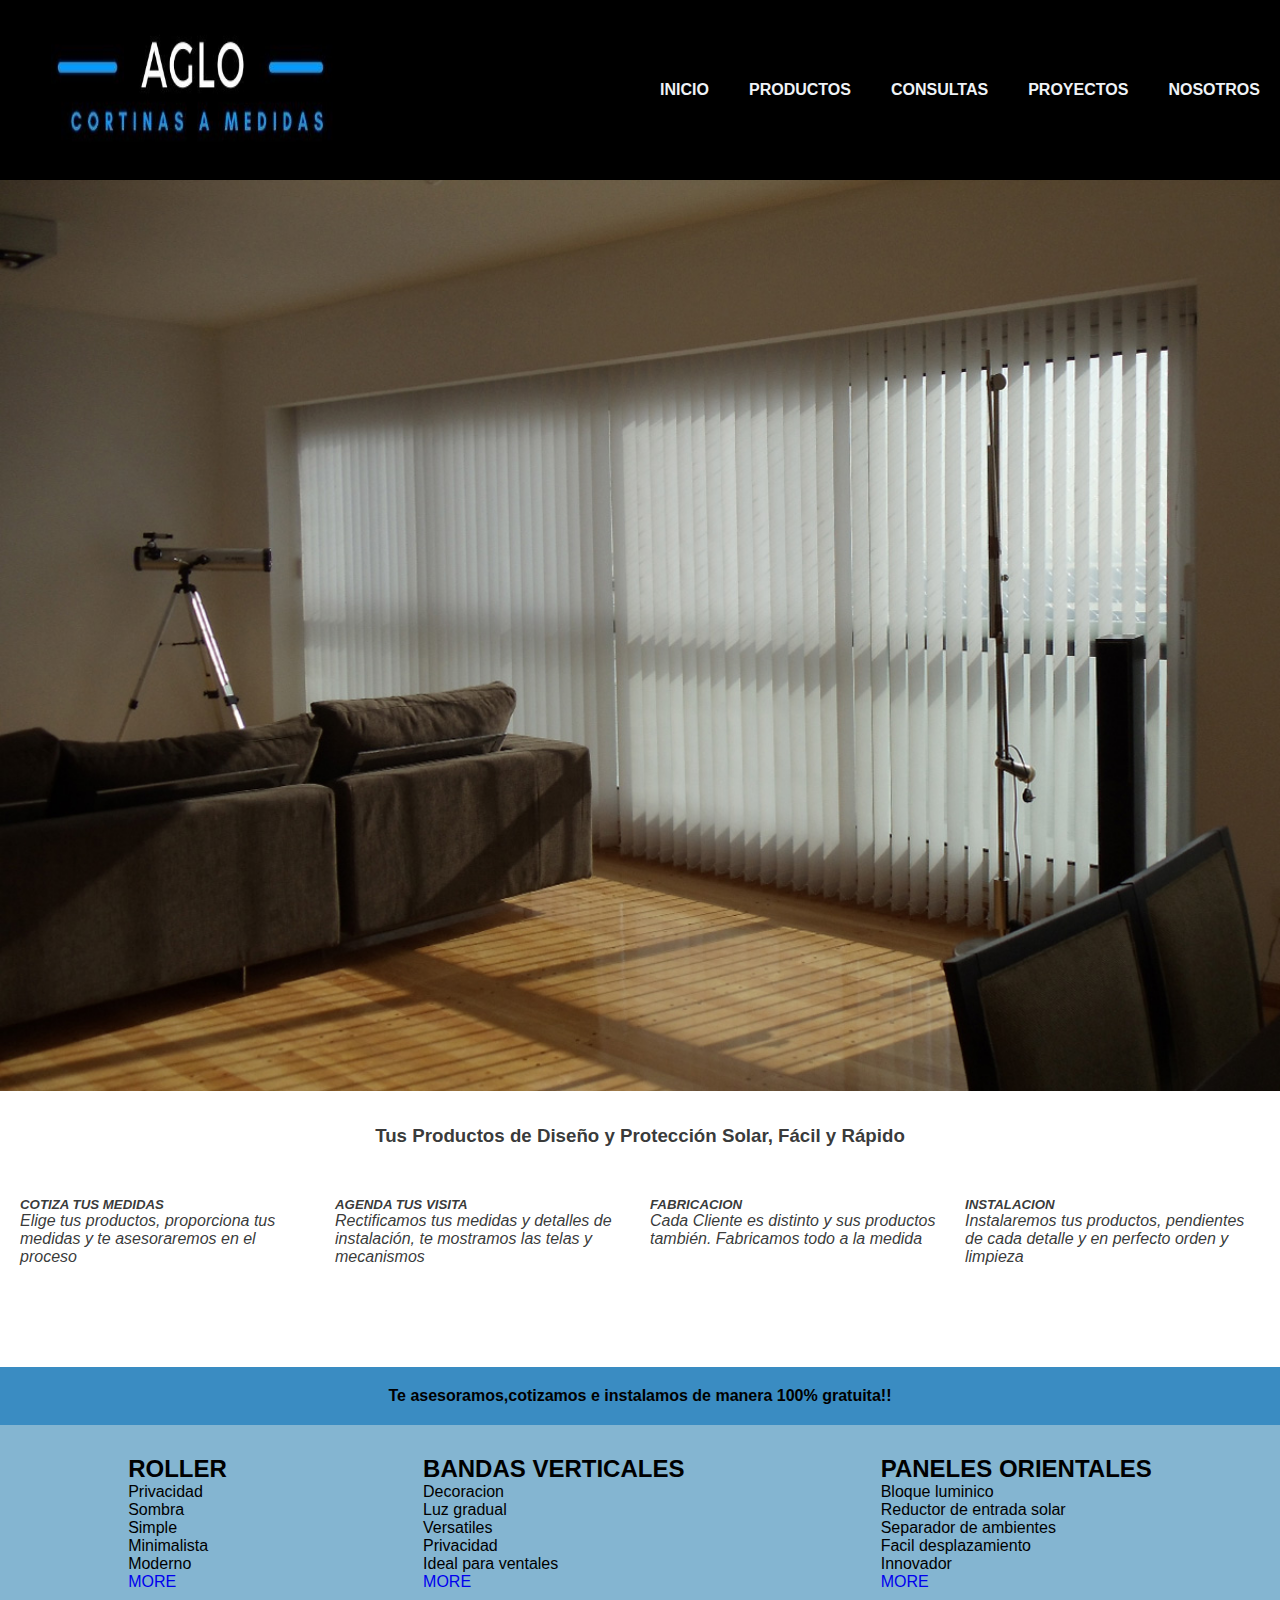
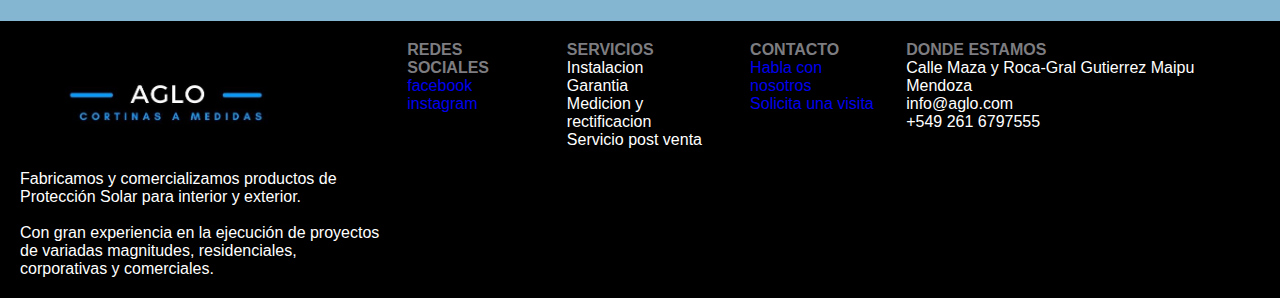
<file: index.html>
<!DOCTYPE html>
<html lang="es">
<head>
    <meta charset="UTF-8">
    <meta http-equiv="X-UA-Compatible" content="IE=edge">
    <meta name="viewport" content="width=device-width, initial-scale=1.0">
    <title>AGLO CORTINAS</title>
    <link rel="stylesheet" href="./css/style.css">
</head>

<body>
   
    <header>
        
        <div class="logo">
            <a href="./index.html"><img src="./assets/aglo.logo nuevo.jpg" alt="aglologo" class="logotipo"></a>
        </div>

        <nav class="nav"> 
            <ul class="menu"> 
                <li><a href="./index.html" class="menu_item" >INICIO</a></li>
                <li><a href="./pages/productos.html" class="menu_item">PRODUCTOS</a></li>
                <li><a href="./pages/consultas.html" class="menu_item" >CONSULTAS</a></li>
                <li><a href="./pages/proyectos.html" class="menu_item" >PROYECTOS</a></li>
                <li><a href="./pages/nosotros.html" class="menu_item" >NOSOTROS</a></li>
                
            </ul>
        </nav>
            
    </header>

    <div class="imginicio">
        <img src="./assets/cortina-bandas-verticales-05.jpg" alt="cortinas verticales">
    </div>
    
    <div><h3 class="titulomedio">Tus Productos de Diseño y Protección Solar, Fácil y Rápido</h3></div>

    <section class="medios"> 
        
        <div class="grid-conteiner">

                <ul>
                        <h5>COTIZA TUS MEDIDAS</h5>
                        <p>Elige tus productos, proporciona tus medidas y te asesoraremos en el proceso</p>
                      
                </ul>
                <ul>
                    <h5>AGENDA TUS VISITA</h5>
                    <p>Rectificamos tus medidas y detalles de instalación, te mostramos las telas y mecanismos</p>
                     
                </ul>

                <ul>
                    <h5>FABRICACION</h5>
                    
                    <p>Cada Cliente es distinto y sus productos también. Fabricamos todo a la medida</p>
                    
                </ul>

                <ul>
                    <h5>INSTALACION</h5>
                    
                    <p>Instalaremos tus productos, pendientes de cada detalle y en perfecto orden y limpieza</p>
                    
                </ul>    

        </div>
    
        <div class="gratis" >
            <h4>Te asesoramos,cotizamos e instalamos de manera 100% gratuita!!</h4>
        </div>   



        <div class="mediodos">
                    <div class="item">
                            <h2 class="tipos_cortinas">ROLLER</h2>
                            <ul class="itemcortina">
                                <li>Privacidad</li>
                                <li>Sombra</li>
                                <li>Simple</li>
                                <li>Minimalista</li>
                                <li>Moderno</li>
                            </ul>   
                            <a href="pages/productos.html" target="_blank">MORE</a>
                    </div>
                    <div class="item">
                            <h2 class="tipos_cortinas">BANDAS VERTICALES</h2>
                            <ul class="itemcortina">
                                <li>Decoracion</li>
                                <li>Luz gradual</li>
                                <li>Versatiles</li>
                                <li>Privacidad</li>
                                <li>Ideal para ventales</li>

                            </ul>
                            <a href="pages/productos.html" target="_blank">MORE</a>
                    </div>
                    <div class="item">
                            <h2 class="tipos_cortinas">PANELES ORIENTALES</h2>
                            <ul class="itemcortina">
                                <li>Bloque luminico</li>
                                <li>Reductor de entrada solar</li>
                                <li>Separador de ambientes</li>
                                <li>Facil desplazamiento</li>
                                <li>Innovador</li>
                            </ul>
                            <a href="pages/productos.html" target="_blank">MORE</a>
                    </div>
                
        </div>
    </div>  
    
    
    
    <footer class="footer">

        <div class="descripcion"> 
            <img src="../assets/aglo.logo nuevo.jpg" alt="logoaglo" class="fotologo">
            <p>Fabricamos y comercializamos productos de Protección Solar para interior y exterior.</p>
            <br>
            <p>Con gran experiencia en la ejecución de proyectos de variadas magnitudes, residenciales, corporativas y comerciales.</p>    
        </div>

        <div class="data">
            <h5 class=>REDES SOCIALES</h5>
            
                <ul>
                    <li> <a href="https://www.facebook.com/aglocortinas">facebook</a></li>
                    <li><a href="https://www.instagram.com/aglo_cortinas/"> instagram</a></li>
                </ul>
        </div>
        <div class="data">
            <h5>SERVICIOS</h5>
           
                <ul>
                    <li>Instalacion</li>
                    <li>Garantia</li>
                    <li>Medicion y rectificacion</li>
                    <li>Servicio post venta</li>
                </ul>
        </div>
        <div class="data">
            <h5>CONTACTO</h5>
            
        
                <ul>
                    <li> <a href="../pages/consultas.html" target="_blank">Habla con nosotros</a> </li>
                    <li> <a href="../pages/consultas.html" target="_blank">Solicita una visita</a> </li>
                </ul>
        </div>
        <div class="data">
            <h5>DONDE ESTAMOS</h5>
            
                <ul>
                    <li>Calle Maza y Roca-Gral Gutierrez Maipu Mendoza</li>
                    <li>info@aglo.com</li>
                    <li>+549 261 6797555</li>
                </ul>
        </div>
    
</footer>
        
    </div>

   
    

       
    
</body>
</html>
</file>
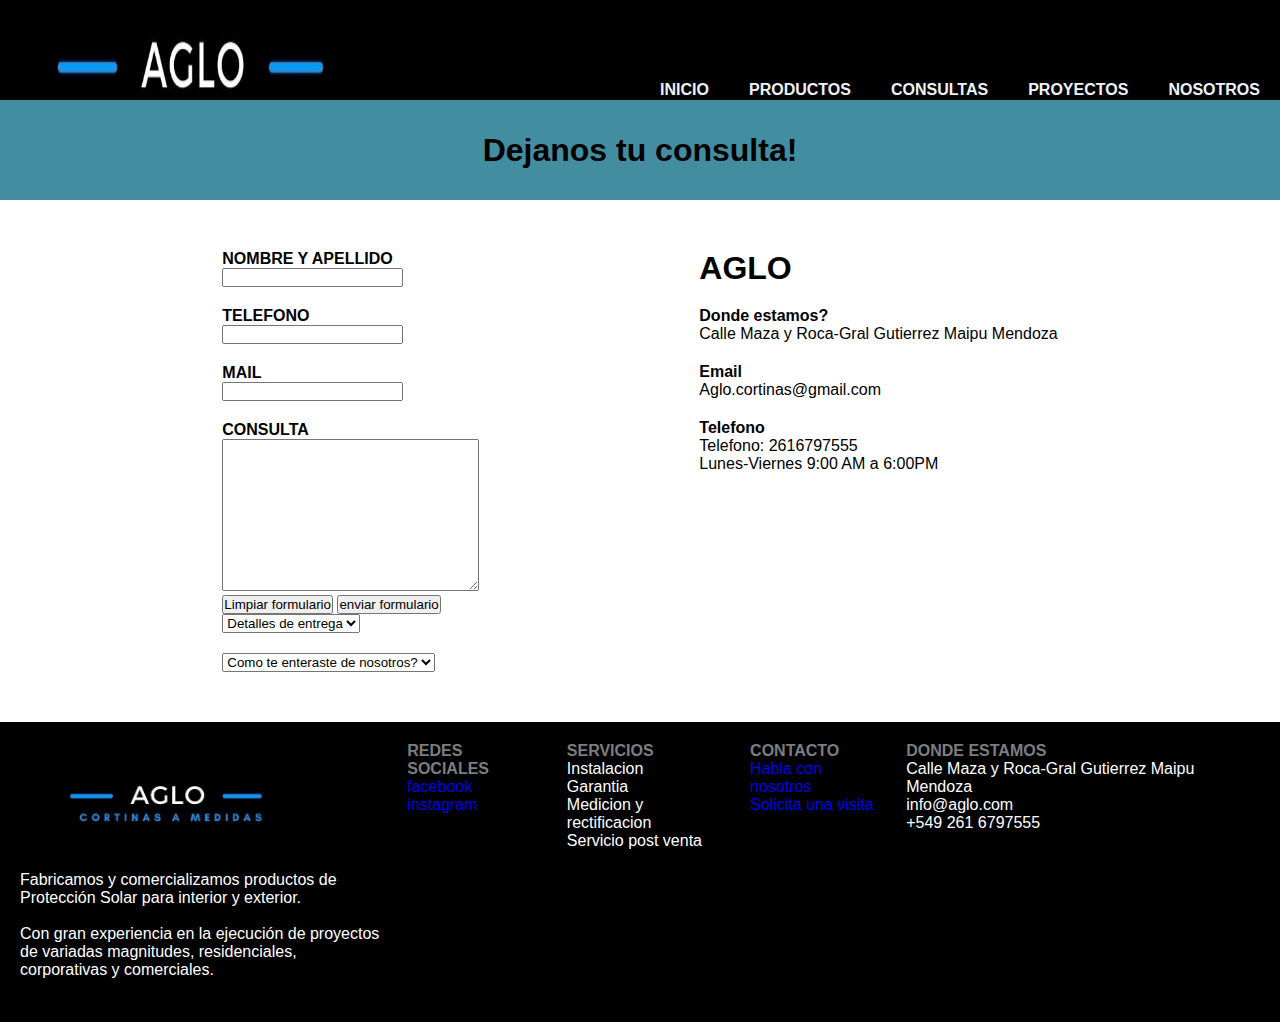
<file: consultas.html>
<!DOCTYPE html>
<html lang="es">
<head>
    <meta charset="UTF-8">
    <meta http-equiv="X-UA-Compatible" content="IE=edge">
    <meta name="viewport" content="width=device-width, initial-scale=1.0">
    <title>CONSULTAS</title>
    <link rel="stylesheet" href="../style.css">
</head>
<body>

   <section class="conteiner-cliente">
    <header>
        
        <div class="logo">
            <a href="../index.html"><img src="../assets/aglo.logo nuevo.jpg" alt="aglologo" class="logotipo"></a>
        </div>

        <nav class="nav"> 
            <ul class="menu"> 
                <li><a href="../index.html" class="menu_item" >INICIO</a></li>
                <li><a href="productos.html" class="menu_item">PRODUCTOS</a></li>
                <li><a href="consultas.html" class="menu_item" >CONSULTAS</a></li>
                <li><a href="./proyectos.html" class="menu_item" >PROYECTOS</a></li>
                <li><a href="nosotros.html" class="menu_item" >NOSOTROS</a></li>
            </ul>
        </nav>
            
    </header>

    <div class="consultas">
        <h1>Dejanos tu consulta!</h1>
    </div>

    <div class="center">
        <div class="bloqueformulario"> 
                    
                        <div class="item">
                            <h4>NOMBRE Y APELLIDO</h4>
                            <input type="NOMBRE Y APELLIDO">
                        </div>
                        <div class="item">
                            <h4>TELEFONO</h4>
                            <input type="TELEFONO">
                        </div>
                        <div class="item">
                            <h4>MAIL</h4>
                            <input type="MAIL" name="mail" id="mail">
                        </div>
                        <div class="item">
                            <h4>CONSULTA</h4>
                            <textarea name="" id="" cols="30" rows="10"></textarea>
                            <div>
                                <input type="reset" value="Limpiar formulario"> 
                                <input type="submit" value="enviar formulario">
                            </div>
                                <select name="detalles" id="detalles">
                                    <option value="Con instalacion">Detalles de entrega</option>
                                    <option value="Con instalacion">Con instalacion</option>
                                    <option value="Sin instalacion">Sin instalacion</option>
                                    <option value="Con envio">Con envio</option>
                                    <option value="Sin envio">Sin envio</option>
                                </select>
                        </div>
                        <div class="item"> 
                            <select name="detalles" id="detalles">
                                <option value="como te enteraste de nosotros">Como te enteraste de nosotros?</option>
                                <option value="Redes Sociales">Redes Sociales</option>
                                <option value="Google"> Google</option>
                                <option value="Email marketing">Email marketing</option>
                            </select>
                            
                        </div>
                    
                
                    </div>
        


        <div class="ubicacion">

            <div class="titulo">
                <h1>AGLO</h1>
            </div>
            <div class="subtitulo">
                <h4>Donde estamos?</h4>
                <p>Calle Maza y Roca-Gral Gutierrez Maipu Mendoza</p>
            </div>
            <div class="subtitulo">
                <h4>Email</h4>
                <p>Aglo.cortinas@gmail.com</p>
            </div>
            <div class="subtitulo">
                <h4>Telefono</h4>
                <p>Telefono: 2616797555</p>
                <p>Lunes-Viernes 9:00 AM a 6:00PM </p>
            </div>
            
        </div>

    </div>

    <footer class="footer">

        <div class="descripcion"> 
            <img src="../assets/aglo.logo nuevo.jpg" alt="logoaglo" class="fotologo">
            <p>Fabricamos y comercializamos productos de Protección Solar para interior y exterior.</p>
            <br>
            <p>Con gran experiencia en la ejecución de proyectos de variadas magnitudes, residenciales, corporativas y comerciales.</p>    
        </div>

        <div class="data">
            <h5 class=>REDES SOCIALES</h5>
            
                <ul>
                    <li> <a href="https://www.facebook.com/aglocortinas">facebook</a></li>
                    <li><a href="https://www.instagram.com/aglo_cortinas/"> instagram</a></li>
                </ul>
        </div>
        <div class="data">
            <h5>SERVICIOS</h5>
           
                <ul>
                    <li>Instalacion</li>
                    <li>Garantia</li>
                    <li>Medicion y rectificacion</li>
                    <li>Servicio post venta</li>
                </ul>
        </div>
        <div class="data">
            <h5>CONTACTO</h5>
            
        
                <ul>
                    <li> <a href="../pages/consultas.html" target="_blank">Habla con nosotros</a> </li>
                    <li> <a href="../pages/consultas.html" target="_blank">Solicita una visita</a> </li>
                </ul>
        </div>
        <div class="data">
            <h5>DONDE ESTAMOS</h5>
            
                <ul>
                    <li>Calle Maza y Roca-Gral Gutierrez Maipu Mendoza</li>
                    <li>info@aglo.com</li>
                    <li>+549 261 6797555</li>
                </ul>
        </div>
    
</footer>

</section>









</body>
</html>
</file>
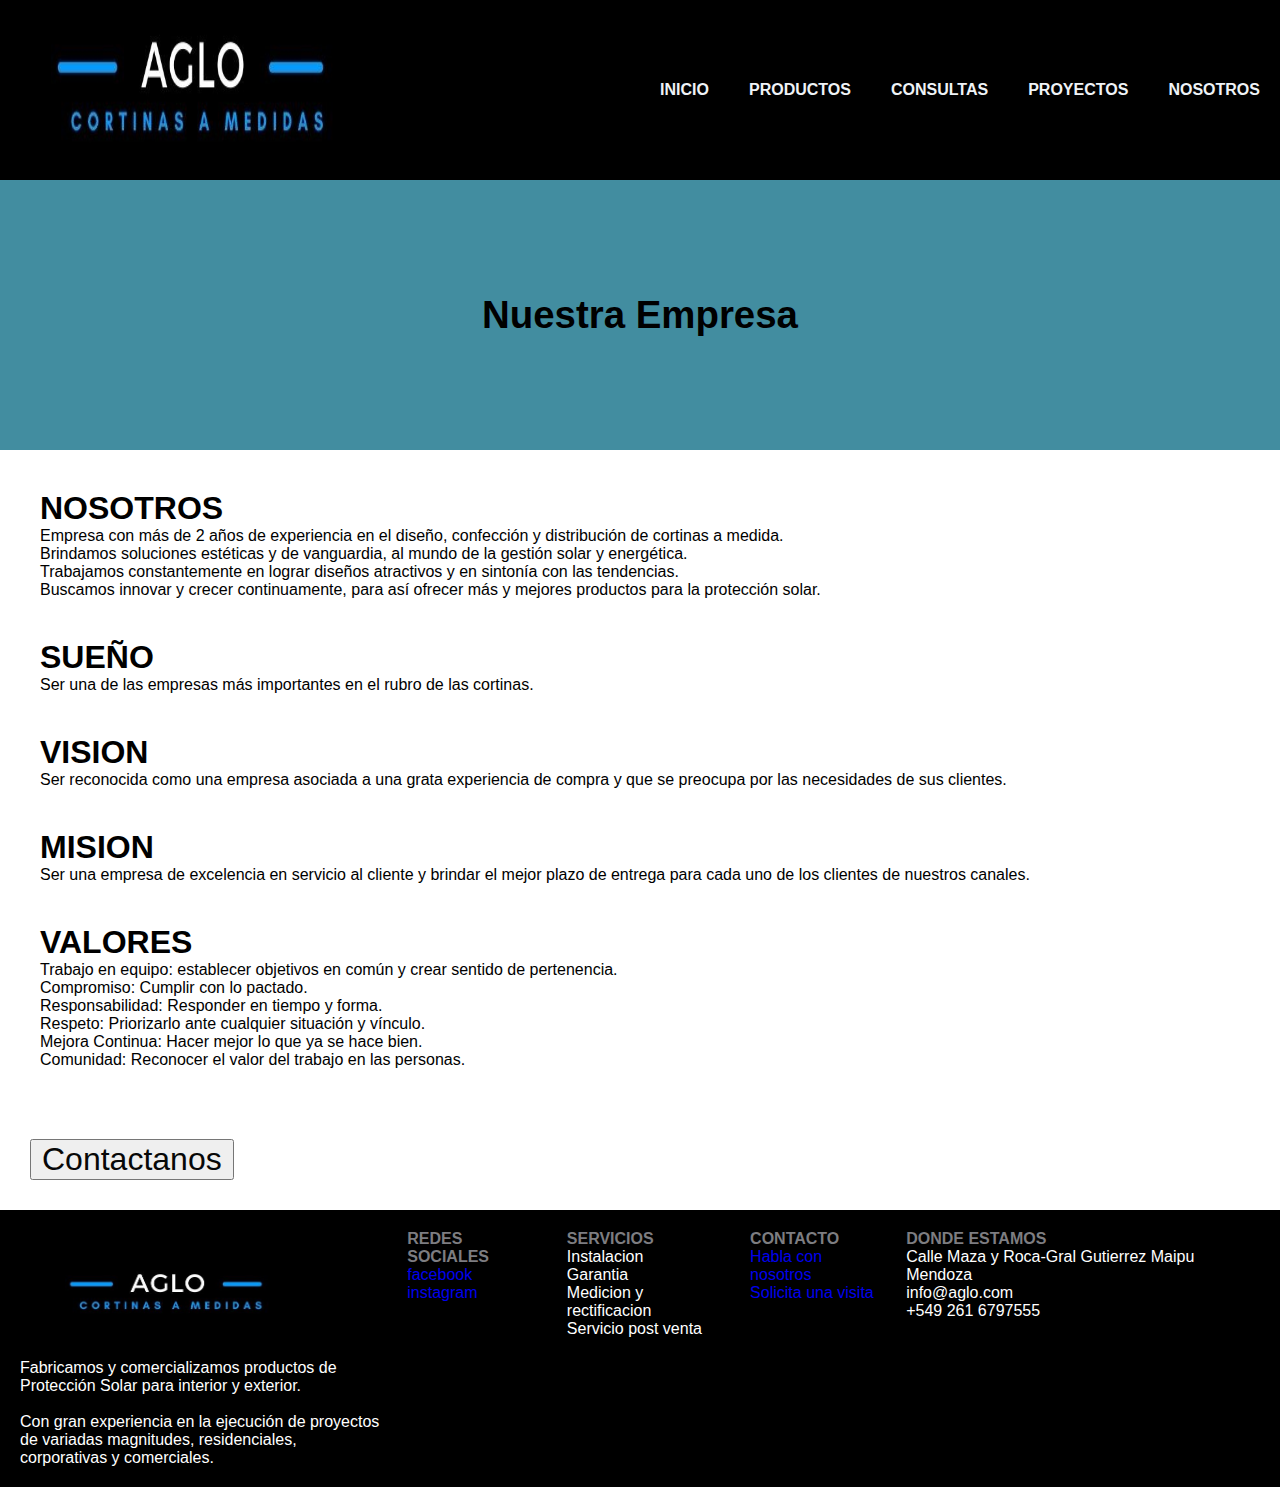
<file: nosotros.html>
<!DOCTYPE html>
<html lang="es">
<head>
    <meta charset="UTF-8">
    <meta http-equiv="X-UA-Compatible" content="IE=edge">
    <meta name="viewport" content="width=, initial-scale=1.0">
    <title>NOSOTROS</title>
    <link rel="stylesheet" href="../style.css">
</head>
<body>

    <header>
        
        <div class="logo">
            <a href="../index.html"><img src="../assets/aglo.logo nuevo.jpg" alt="aglologo" class="logotipo"></a>
        </div>

        <nav class="nav"> 
            <ul class="menu"> 
                <li><a href="../index.html" class="menu_item">INICIO</a></li>
                <li><a href="productos.html" class="menu_item" >PRODUCTOS</a></li>
                <li><a href="consultas.html" class="menu_item" >CONSULTAS</a></li>
                <li><a href="./proyectos.html" class="menu_item" >PROYECTOS</a></li>
                <li><a href="nosotros.html" class="menu_item" >NOSOTROS</a></li>
            </ul>
        </nav>
            
    </header>
<div class="fachada-empresa">

    <h1>Nuestra Empresa</h1>

</div>
    
    
<section class="info">


        <div>
                <h1 class="aglo">NOSOTROS</h1>
        
                <p> Empresa con más de 2 años de experiencia en el diseño, confección y distribución de cortinas a medida.</p>

                <p> Brindamos soluciones estéticas y de vanguardia, al mundo de la gestión solar y energética.</p>
            
                <p> Trabajamos constantemente en lograr diseños atractivos y en sintonía con las tendencias. </p>
            
                <p> Buscamos innovar y crecer continuamente, para así ofrecer más y mejores productos para la protección solar.</p>

        </div>

        <div> 
            <h1 class="sueño">SUEÑO</h1>
            <p>Ser una de las empresas más importantes en el rubro de las cortinas.</p>

        </div>

        <div>
            <h1 class="vision">VISION</h1>
            <p>Ser reconocida como una empresa asociada a una grata experiencia de compra y que se preocupa por las necesidades de sus clientes.</p>
        
        </div>

        <div>
            <h1 class="mision">MISION</h1>
            <p>Ser una empresa de excelencia en servicio al cliente y brindar el mejor plazo de entrega para cada uno de los clientes de nuestros canales.</p>
        
        </div>

        <div>
            <h1 class="valores">VALORES</h1>
            <ul>
                <li>Trabajo en equipo: establecer objetivos en común y crear sentido de pertenencia.</li>
                <li>Compromiso: Cumplir con lo pactado.</li>
                <li>Responsabilidad: Responder en tiempo y forma.</li>
                <li>Respeto: Priorizarlo ante cualquier situación y vínculo.</li>
                <li>Mejora Continua: Hacer mejor lo que ya se hace bien.</li>  
                <li>Comunidad: Reconocer el valor del trabajo en las personas.</li>
            </ul>
        </div>
</section>

<div class="contactanos">
    <button class="boton"> <a href="../pages/consultas.html" class="botonletra">Contactanos</a></button>
</div>




<footer class="footer">

    <div class="descripcion"> 
        <img src="../assets/aglo.logo nuevo.jpg" alt="logoaglo" class="fotologo">
        <p>Fabricamos y comercializamos productos de Protección Solar para interior y exterior.</p>
        <br>
        <p>Con gran experiencia en la ejecución de proyectos de variadas magnitudes, residenciales, corporativas y comerciales.</p>    
    </div>

    <div class="data">
        <h5 class=>REDES SOCIALES</h5>
        
            <ul>
                <li> <a href="https://www.facebook.com/aglocortinas">facebook</a></li>
                <li><a href="https://www.instagram.com/aglo_cortinas/"> instagram</a></li>
            </ul>
    </div>
    <div class="data">
        <h5>SERVICIOS</h5>
       
            <ul>
                <li>Instalacion</li>
                <li>Garantia</li>
                <li>Medicion y rectificacion</li>
                <li>Servicio post venta</li>
            </ul>
    </div>
    <div class="data">
        <h5>CONTACTO</h5>
        
    
            <ul>
                <li> <a href="../pages/consultas.html" target="_blank">Habla con nosotros</a> </li>
                <li> <a href="../pages/consultas.html" target="_blank">Solicita una visita</a> </li>
            </ul>
    </div>
    <div class="data">
        <h5>DONDE ESTAMOS</h5>
        
            <ul>
                <li>Calle Maza y Roca-Gral Gutierrez Maipu Mendoza</li>
                <li>info@aglo.com</li>
                <li>+549 261 6797555</li>
            </ul>
    </div>

</footer>


</body>
</html>
</file>
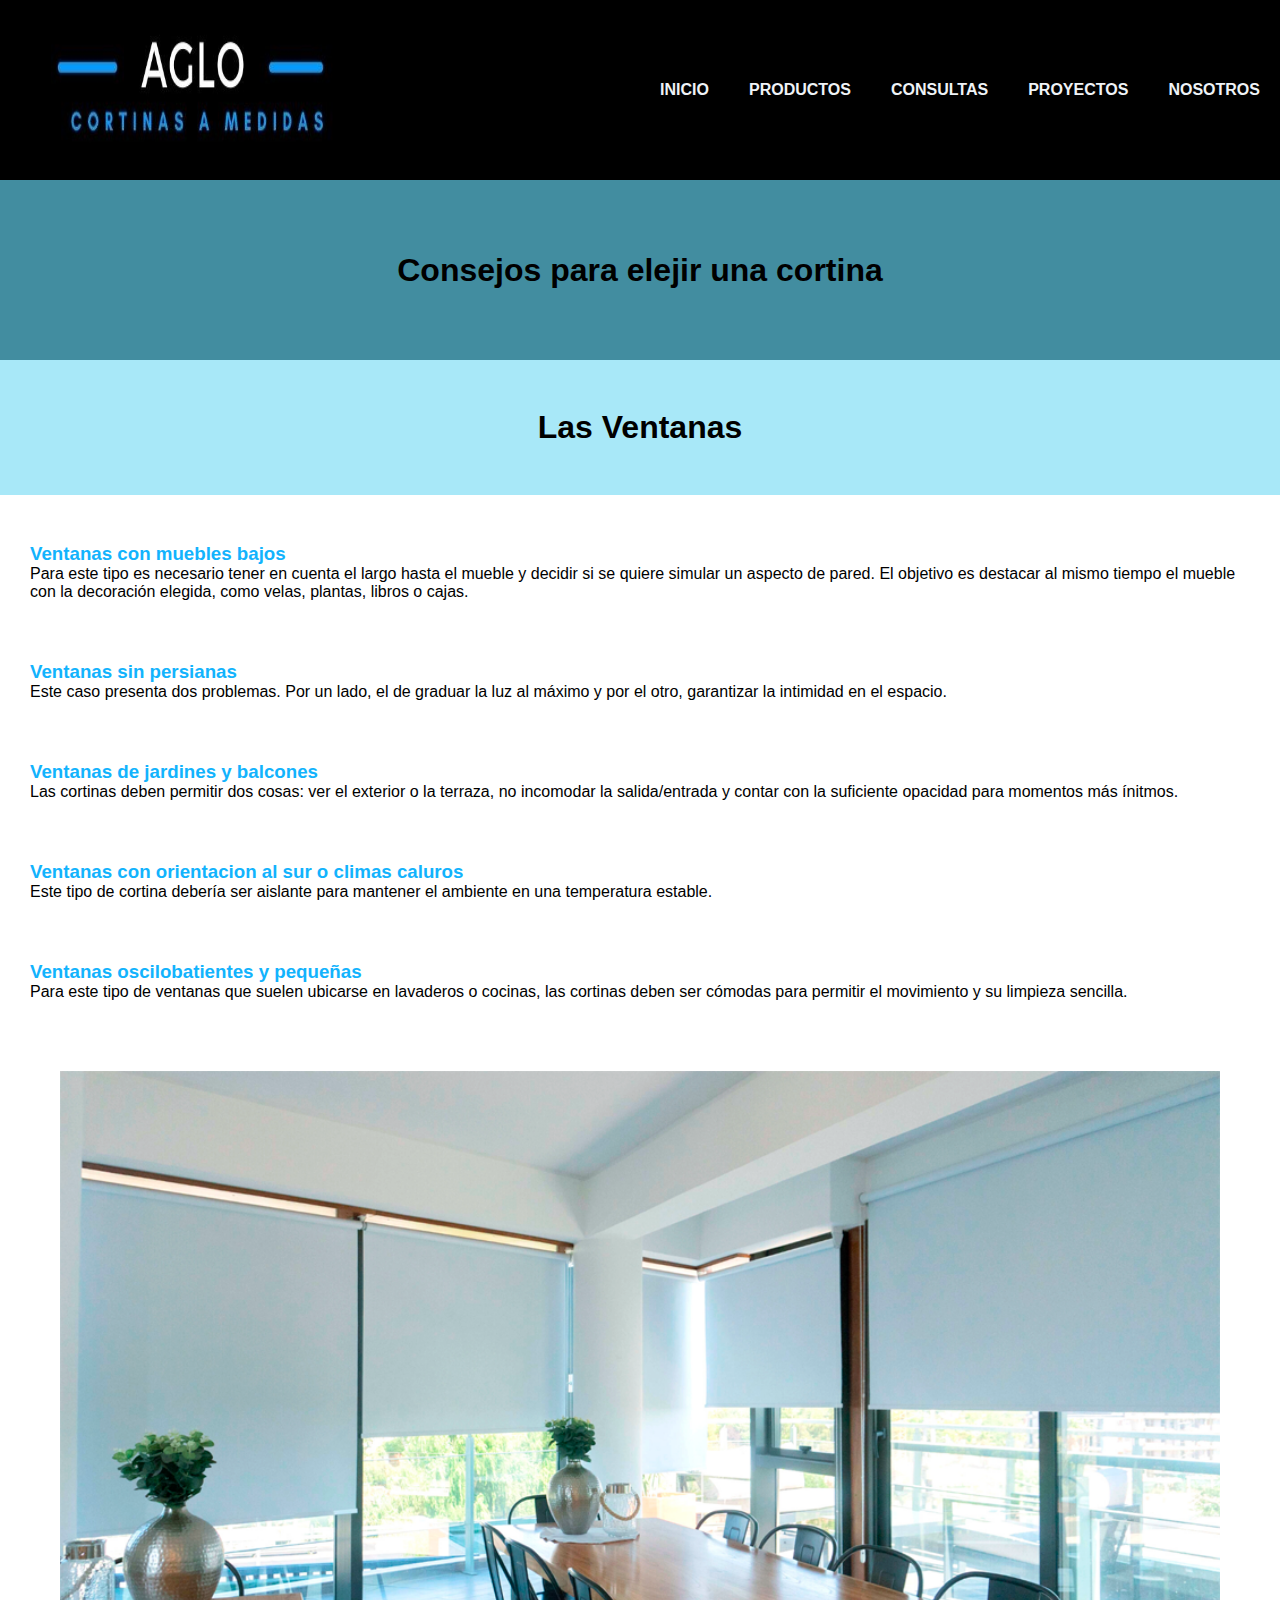
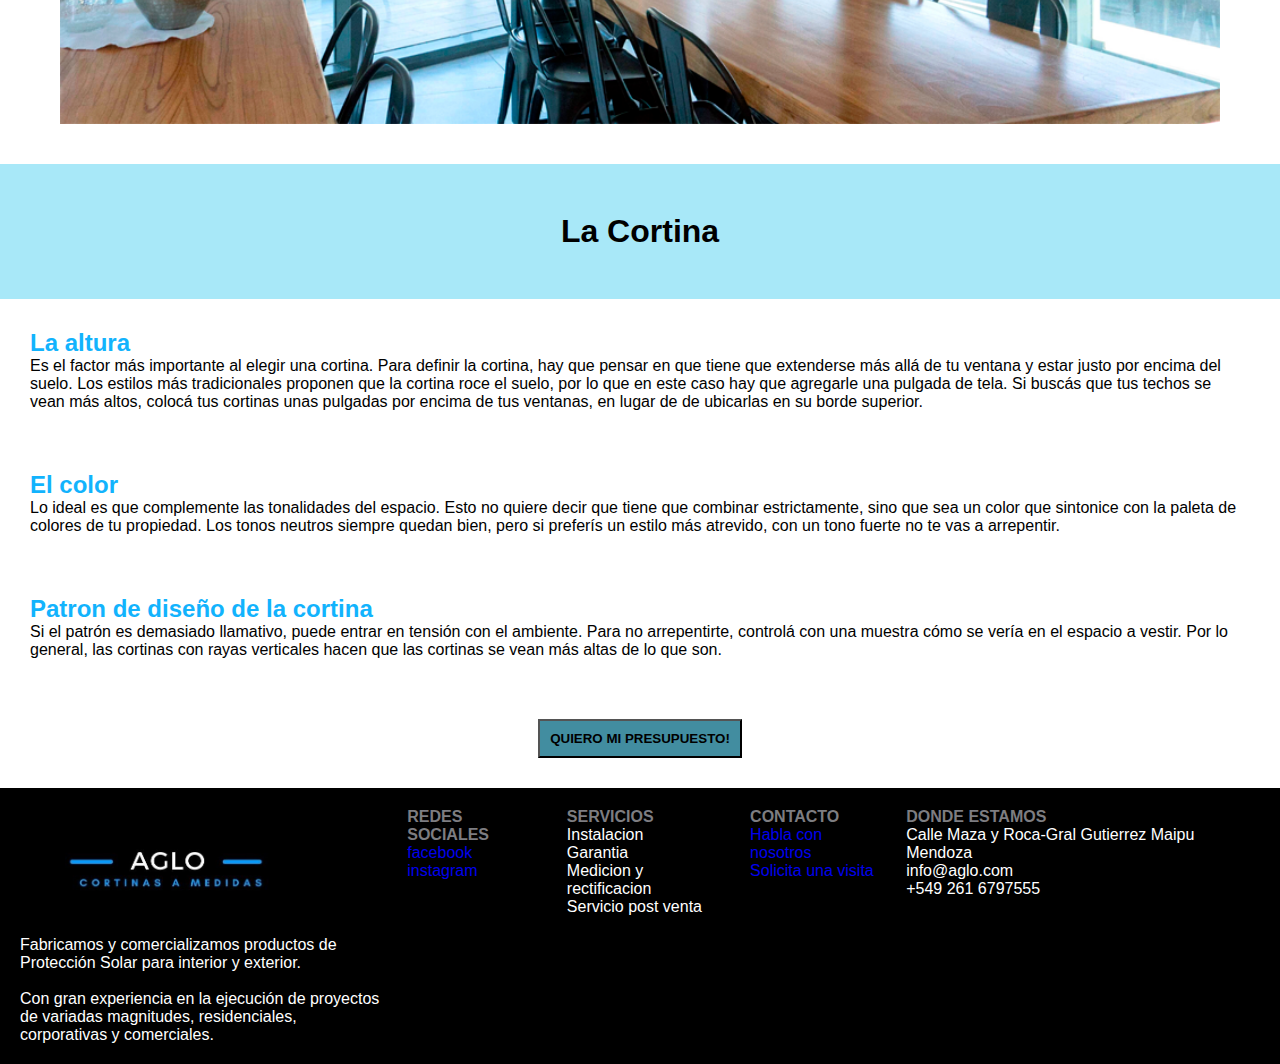
<file: novedades.html>
<!DOCTYPE html>
<html lang="en">
<head>
    <meta charset="UTF-8">
    <meta http-equiv="X-UA-Compatible" content="IE=edge">
    <meta name="viewport" content="width=device-width, initial-scale=1.0">
    <title>NOVEDADES</title>
    <link rel="stylesheet" href="../style.css">
</head>
<body>
    <header>
        
        <div class="logo">
            <a href="../index.html" target="_blank"><img src="../assets/aglo.logo nuevo.jpg" alt="aglologo" class="logotipo"></a>
        </div>

        <nav class="nav"> 
            <ul class="menu"> 
                <li><a href="../index.html" class="menu_item" >INICIO</a></li>
                <li><a href="productos.html" class="menu_item" >PRODUCTOS</a></li>
                <li><a href="consultas.html" class="menu_item" >CONSULTAS</a></li>
                <li><a href="/pages/proyectos.html" class="menu_item">PROYECTOS</a></li>
                <li><a href="nosotros.html" class="menu_item" >NOSOTROS</a></li>
            </ul>
        </nav>
            
    </header>

    <h1 class="tittle1">Consejos para elejir una cortina</h1>
    <h1 class="tittle">Las Ventanas</h1>

    <div class="cont-info">
        
        <br>
        <div class="text">
            <h3>Ventanas con muebles bajos</h3>
            <p>Para este tipo es necesario tener en cuenta el largo hasta el mueble y decidir si se quiere simular un aspecto de pared. El objetivo es destacar al mismo tiempo el mueble con la decoración elegida, como velas, plantas, libros o cajas.</p>
        </div>
        <div class="text">
            <h3>Ventanas sin persianas</h3>
            <p>Este caso presenta dos problemas. Por un lado, el de graduar la luz al máximo y por el otro, garantizar la intimidad en el espacio.</p>
        </div>
        <div class="text">
            <h3>Ventanas de jardines y balcones</h3>
            <p>Las cortinas deben permitir dos cosas: ver el exterior o la terraza, no incomodar la salida/entrada y contar con la suficiente opacidad para momentos más ínitmos. </p>
        </div>
        <div class="text">
            <h3>Ventanas con orientacion al sur o climas caluros</h3>
            <p>Este tipo de cortina debería ser aislante para mantener el ambiente en una temperatura estable.</p>
        </div>
        <div class="text">
            <h3>Ventanas oscilobatientes y pequeñas</h3>
            <p>Para este tipo de ventanas que suelen ubicarse en lavaderos o cocinas, las cortinas deben ser cómodas para permitir el movimiento y su limpieza sencilla.</p>
        </div>

    </div>

    <div class="image-nov">
        
        <img src="../assets/FondoHomeWeb.jpg" alt="">
    </div>

    <h1 class="tittle">La Cortina</h1>

    <div class="cont-info">

        <div class="text">
            <h2>La altura</h2>
            <p>Es el factor más importante al elegir una cortina. Para definir la cortina, hay que pensar en que tiene que extenderse más allá de tu ventana y
                estar justo por encima del suelo. Los estilos más tradicionales proponen que la cortina roce el suelo, por lo que en este caso hay que agregarle una pulgada de tela.
                Si buscás que tus techos se vean más altos, colocá tus cortinas unas pulgadas por encima de tus ventanas, en lugar de de ubicarlas en su borde superior.</p>
        </div>
        <div class="text">
            <h2>El color</h2>
            <p>Lo ideal es que complemente las tonalidades del espacio. Esto no quiere decir que tiene que combinar estrictamente, sino que sea un color que sintonice con la paleta de colores de tu propiedad. Los tonos neutros siempre quedan bien, pero si preferís un estilo más atrevido, con un tono fuerte no te vas a arrepentir.</p>
        </div>
        <div class="text">
            <h2>Patron de diseño de la cortina</h2>
            <p>Si el patrón es demasiado llamativo, puede entrar en tensión con el ambiente. Para no arrepentirte, controlá con una muestra cómo se vería en el espacio a vestir. Por lo general, las cortinas con rayas verticales hacen que las cortinas se vean más altas de lo que son.</p>
        </div>


    </div>

    <div class="botonPresupuesto">
        <a href="../pages/consultas.html"><button>QUIERO MI PRESUPUESTO!</button></a>
    </div>






    <footer class="footer">

        <div class="descripcion"> 
            <img src="../assets/aglo.logo nuevo.jpg" alt="logoaglo" class="fotologo">
            <p>Fabricamos y comercializamos productos de Protección Solar para interior y exterior.</p>
            <br>
            <p>Con gran experiencia en la ejecución de proyectos de variadas magnitudes, residenciales, corporativas y comerciales.</p>    
        </div>
    
        <div class="data">
            <h5 class=>REDES SOCIALES</h5>
            
                <ul>
                    <li> <a href="https://www.facebook.com/aglocortinas">facebook</a></li>
                    <li><a href="https://www.instagram.com/aglo_cortinas/"> instagram</a></li>
                </ul>
        </div>
        <div class="data">
            <h5>SERVICIOS</h5>
           
                <ul>
                    <li>Instalacion</li>
                    <li>Garantia</li>
                    <li>Medicion y rectificacion</li>
                    <li>Servicio post venta</li>
                </ul>
        </div>
        <div class="data">
            <h5>CONTACTO</h5>
            
        
                <ul>
                    <li> <a href="../pages/consultas.html" target="_blank">Habla con nosotros</a> </li>
                    <li> <a href="../pages/consultas.html" target="_blank">Solicita una visita</a> </li>
                </ul>
        </div>
        <div class="data">
            <h5>DONDE ESTAMOS</h5>
            
                <ul>
                    <li>Calle Maza y Roca-Gral Gutierrez Maipu Mendoza</li>
                    <li>info@aglo.com</li>
                    <li>+549 261 6797555</li>
                </ul>
        </div>
    
    </footer>
    




</body>
</html>
</file>
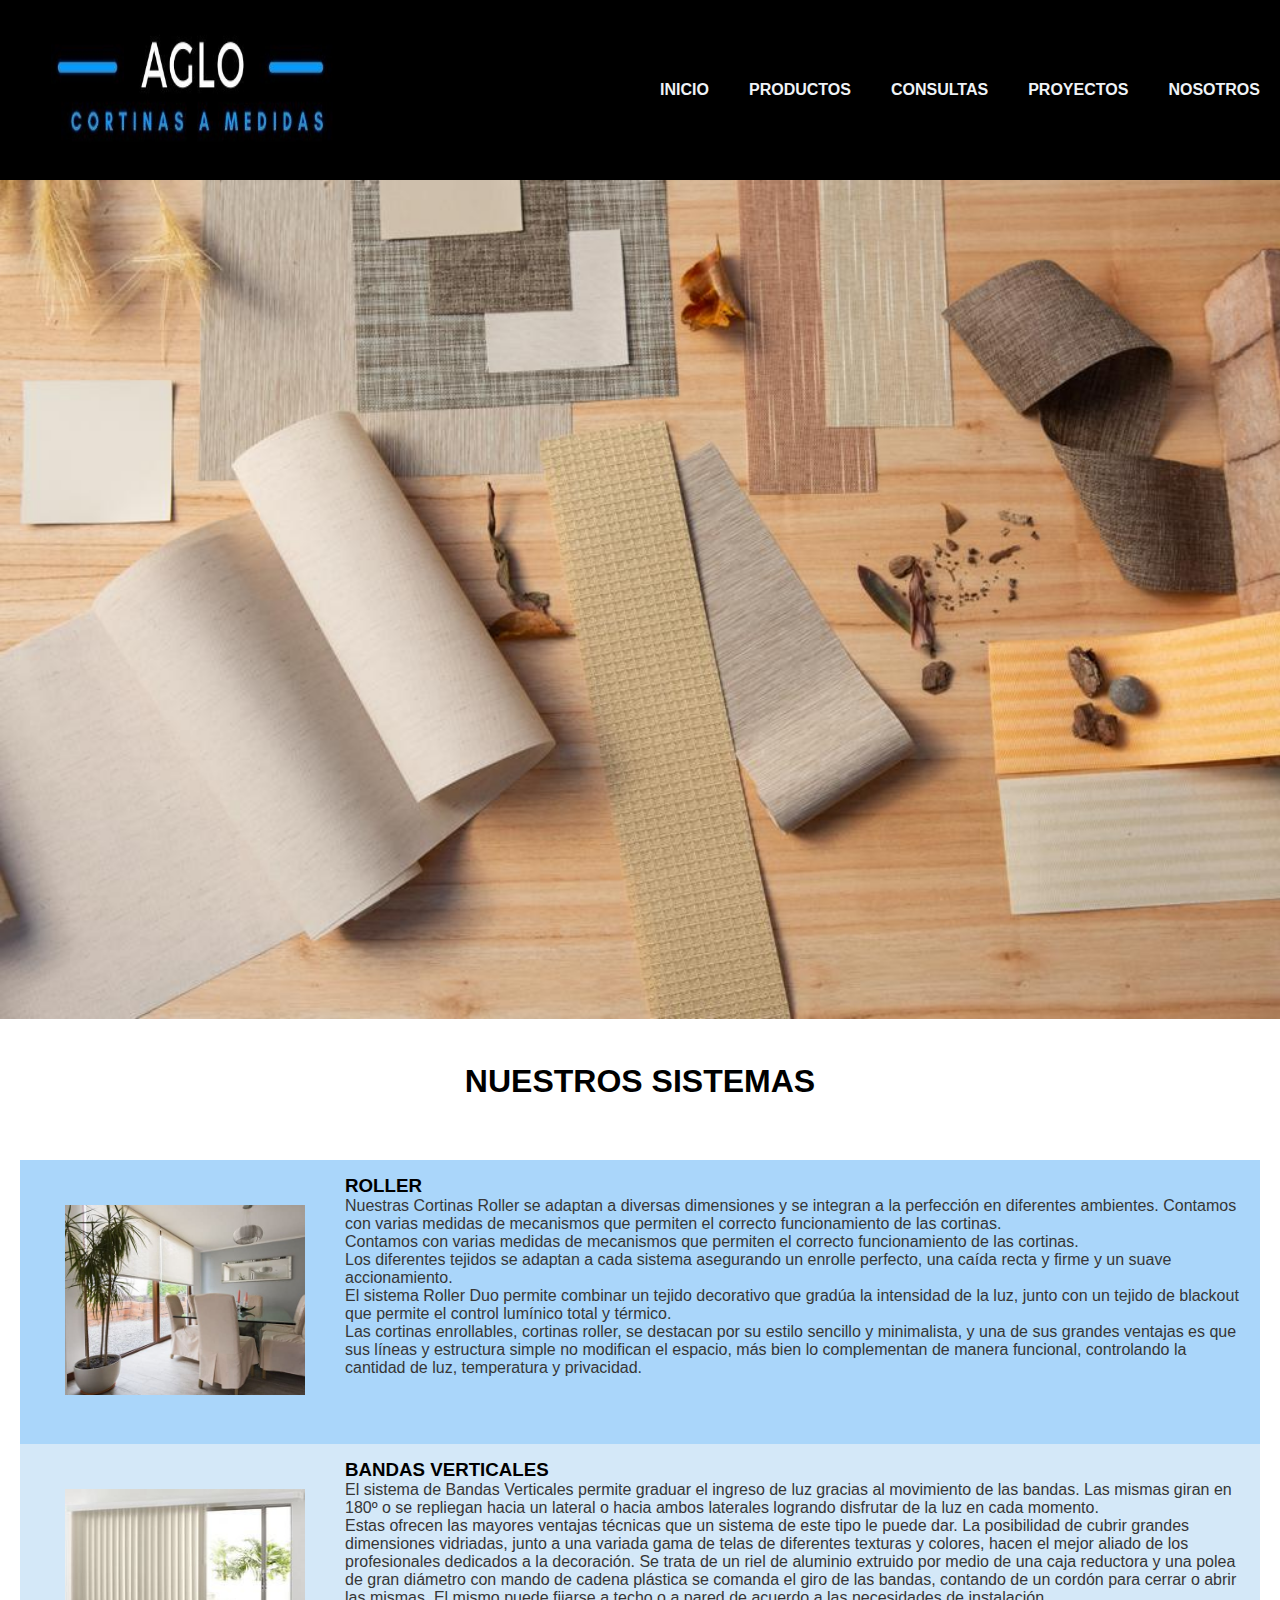
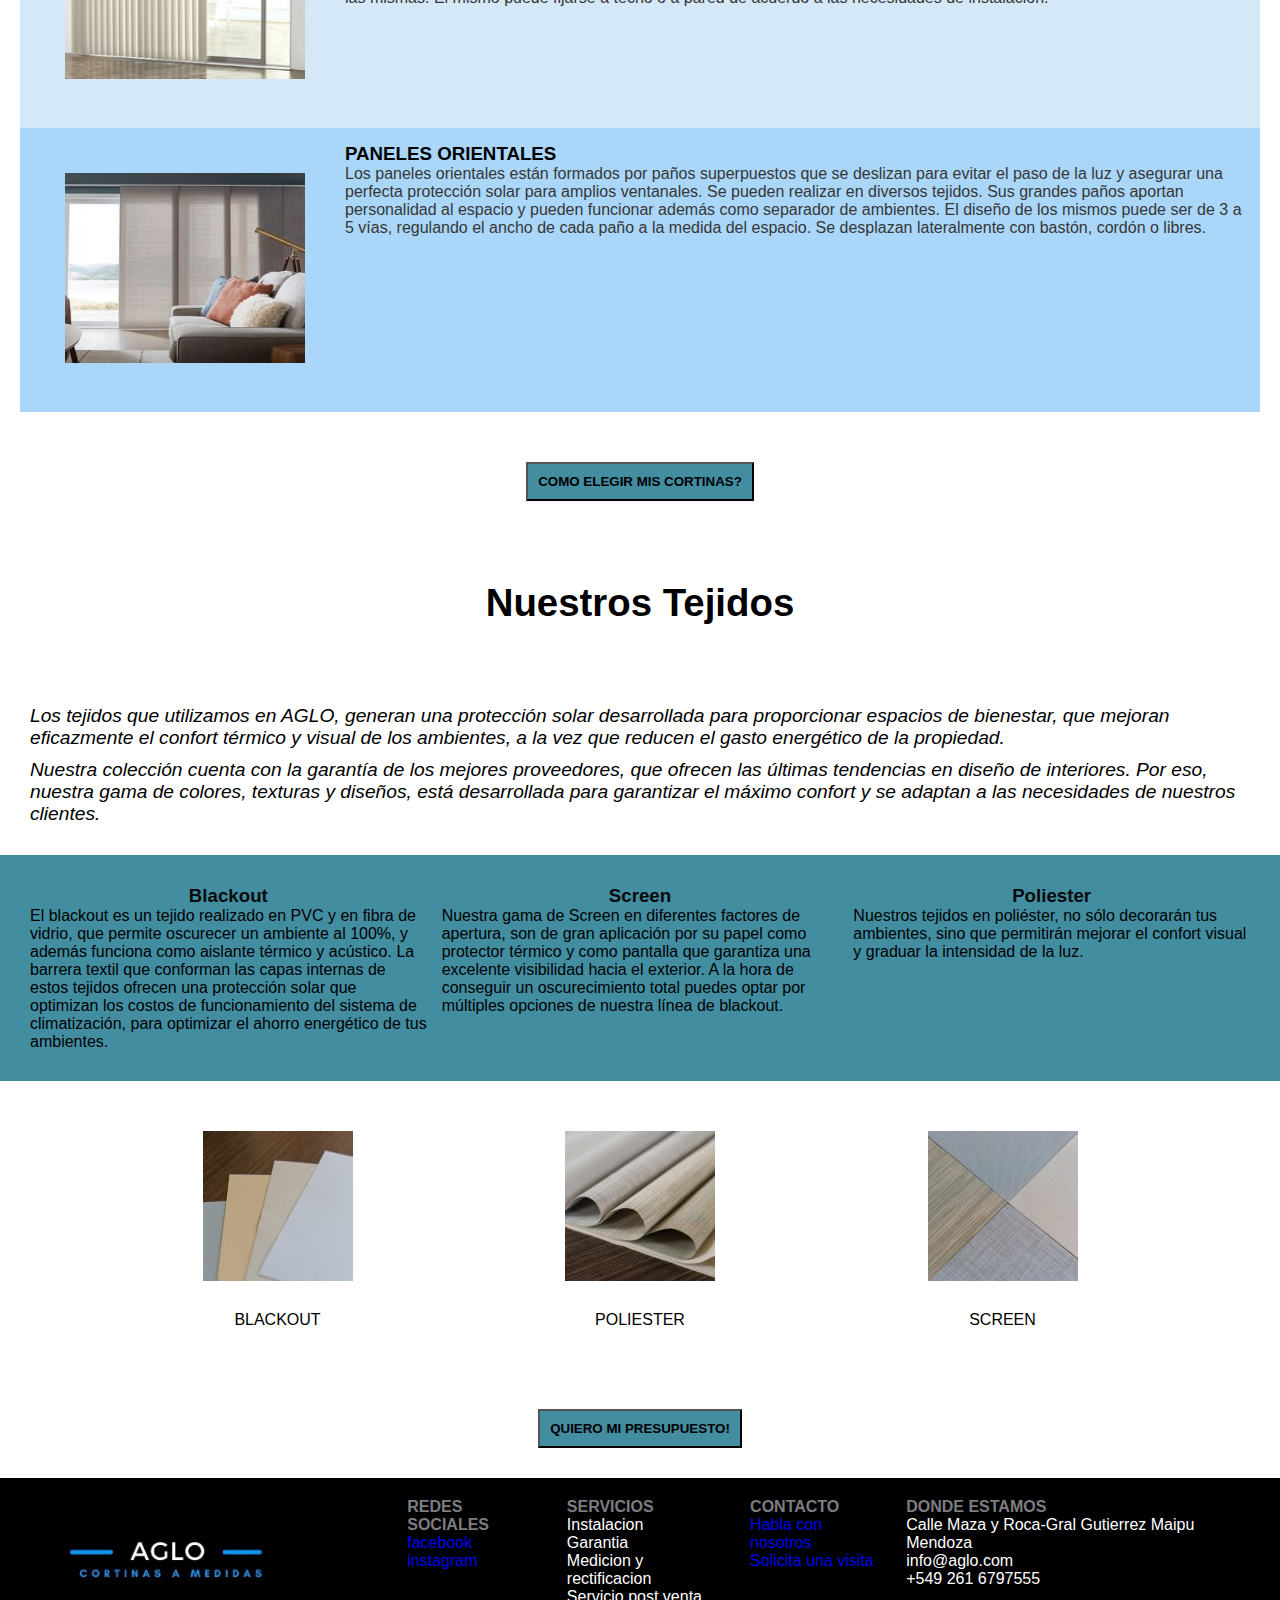
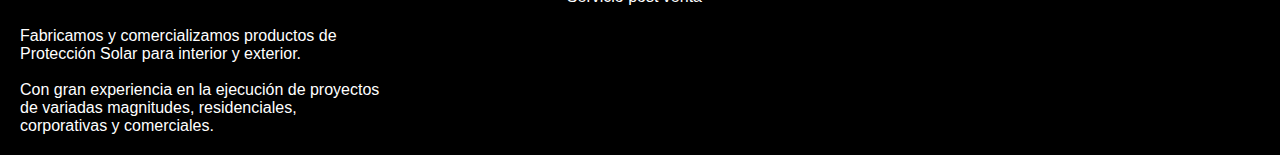
<file: productos.html>
<!DOCTYPE html>
<html lang="en">
<head>
    <meta charset="UTF-8">
    <meta http-equiv="X-UA-Compatible" content="IE=edge">
    <meta name="viewport" content="width=device-width, initial-scale=1.0">
    <title>PRODUCTOS</title>
    <link rel="stylesheet" href="../style.css">
</head>
<body>


    <header>
        
        <div class="logo">
            <a href="../index.html"><img src="../assets/aglo.logo nuevo.jpg" alt="aglologo" class="logotipo"></a>
        </div>

        <nav class="nav"> 
            <ul class="menu"> 
                <li><a href="../index.html" class="menu_item" >INICIO</a></li>
                <li><a href="productos.html" class="menu_item" >PRODUCTOS</a></li>
                <li><a href="consultas.html" class="menu_item" >CONSULTAS</a></li>
                <li><a href="./proyectos.html" class="menu_item" >PROYECTOS</a></li>
                <li><a href="nosotros.html" class="menu_item" >NOSOTROS</a></li>
            </ul>
        </nav>
            
    </header>

    <div class="imgPortada">
        <img src="../assets/PORTADA.jpg" alt="" class="image">
    </div>


        <div class="tituloProducto">
            <h1>NUESTROS SISTEMAS</h1>
        </div>


<section class="bloque-texto">
        
    <div class="text-roller">
            <div class="image"><img src="../assets/cortinas.roller.jpg" alt="img roller"></div>
            <div>
                <h3>ROLLER</h3>
                <p>Nuestras Cortinas Roller se adaptan a diversas dimensiones y se integran a la perfección en diferentes ambientes. Contamos con varias medidas de mecanismos que permiten el correcto funcionamiento de las cortinas.
                </p>
                <p>Contamos con varias medidas de mecanismos que permiten el correcto funcionamiento de las cortinas.</p>
                <p>Los diferentes tejidos se adaptan a cada sistema asegurando un enrolle perfecto, una caída recta y firme y un suave accionamiento.</p>
                <p>El sistema Roller Duo permite combinar un tejido decorativo que gradúa la intensidad de la luz, junto con un tejido de blackout que permite el control lumínico total y térmico.</p>
                <p>Las cortinas enrollables, cortinas roller, se destacan por su estilo sencillo y minimalista, y una de sus grandes ventajas es que sus líneas y estructura simple no modifican el espacio, más bien lo complementan de manera funcional, controlando la cantidad de luz, temperatura y privacidad.</p>
            </div>
        </div>

        <div class="text-bandas">
            <div class="image"> <img src="../assets/verticalessss.jpg" alt=""></div>
            <div>
                <h3>BANDAS VERTICALES</h3>
                <p>El sistema de Bandas Verticales permite graduar el ingreso de luz gracias al movimiento de las bandas. Las mismas giran en 180º o se repliegan hacia un lateral o hacia ambos laterales logrando disfrutar de la luz en cada momento.</p>
                <p>Estas ofrecen las mayores ventajas técnicas que un sistema de este tipo le puede dar. La posibilidad de cubrir grandes dimensiones vidriadas, junto a una variada gama de telas de diferentes texturas y colores, hacen el mejor aliado de los profesionales dedicados a la decoración. Se trata de un riel de aluminio extruido por medio de una caja reductora y una polea de gran diámetro con mando de cadena plástica se comanda el giro de las bandas, contando de un cordón para cerrar o abrir las mismas. El mismo puede fijarse a techo o a pared de acuerdo a las necesidades de instalación.</p>
            </div>
        </div>

        <div class="text-paneles">
            <div class="image"> <img src="../assets/paneles orientales.jpg" alt="">  </div>
            <div>
                <h3>PANELES ORIENTALES</h3>
                <p>Los paneles orientales están formados por paños superpuestos que se deslizan para evitar el paso de la luz y asegurar una perfecta protección solar para amplios ventanales. Se pueden realizar en diversos tejidos. Sus grandes paños aportan personalidad al espacio y pueden funcionar además como separador de ambientes. El diseño de los mismos puede ser de 3 a 5 vías, regulando el ancho de cada paño a la medida del espacio. Se desplazan lateralmente con bastón, cordón o libres.</p>
            </div>
        </div>
</section>

<div class="botonPresupuesto">
    <a href="./novedades.html" target="_blank"><button>COMO ELEGIR MIS CORTINAS?</button></a>
</div>


    <div class="tejidos">
        <h1>Nuestros Tejidos</h1>
    </div>

    <div class="text-tejidos">
        <p>Los tejidos que utilizamos en AGLO, generan una protección solar desarrollada para proporcionar espacios de bienestar, que mejoran eficazmente el confort térmico y visual de los ambientes, a la vez que reducen el gasto energético de la propiedad.
        </p>
        <p> Nuestra colección cuenta con la garantía de los mejores proveedores, que ofrecen las últimas tendencias en diseño de interiores. Por eso, nuestra gama de colores, texturas y diseños, está desarrollada para garantizar el máximo confort y se adaptan a las necesidades de nuestros clientes.</p>
    </div>

    <div class="text-item">
        <div>
            <h3>Blackout</h3>
            <p>El blackout es un tejido realizado en PVC y en fibra de vidrio, que permite oscurecer un ambiente al 100%, y además funciona como aislante térmico y acústico. La barrera textil que conforman las capas internas de estos tejidos ofrecen una protección solar que optimizan los costos de funcionamiento del sistema de climatización, para optimizar el ahorro energético de tus ambientes.</p>
        
        </div>
        <div>
            <h3>Screen</h3>
            <p>Nuestra gama de Screen en diferentes factores de apertura, son de gran aplicación por su papel como protector térmico y como pantalla que garantiza una excelente visibilidad hacia el exterior. A la hora de conseguir un oscurecimiento total puedes optar por múltiples opciones de nuestra línea de blackout.</p>
            
        </div>
        <div>
            <h3>Poliester</h3>
            <p>Nuestros tejidos en poliéster, no sólo decorarán tus ambientes, sino que permitirán mejorar el confort visual y graduar la intensidad de la luz.</p>
            
        </div>
    </div>

    <div class="tejidos-item"> 

            <div class="img-tejidos">
                <div><img src="../assets/blackout.jpg" alt=""></div>
                <p>BLACKOUT</p>
            </div>
            <div class="img-tejidos">
                <img src="../assets/poliester.jpg" alt="">
                <p>POLIESTER</p>

            </div>
            <div class="img-tejidos">
                <img src="../assets/screen.jpg" alt="">
                <p>SCREEN</p>
            </div>
    </div>    

    <div class="botonPresupuesto">
        <a href="../pages/consultas.html"><button>QUIERO MI PRESUPUESTO!</button></a>
    </div>
    



  
    
    <footer class="footer">

        <div class="descripcion"> 
            <img src="../assets/aglo.logo nuevo.jpg" alt="logoaglo" class="fotologo">
            <p>Fabricamos y comercializamos productos de Protección Solar para interior y exterior.</p>
            <br>
            <p>Con gran experiencia en la ejecución de proyectos de variadas magnitudes, residenciales, corporativas y comerciales.</p>    
        </div>

        <div class="data">
            <h5 class=>REDES SOCIALES</h5>
            
                <ul>
                    <li> <a href="https://www.facebook.com/aglocortinas">facebook</a></li>
                    <li><a href="https://www.instagram.com/aglo_cortinas/"> instagram</a></li>
                </ul>
        </div>
        <div class="data">
            <h5>SERVICIOS</h5>
           
                <ul>
                    <li>Instalacion</li>
                    <li>Garantia</li>
                    <li>Medicion y rectificacion</li>
                    <li>Servicio post venta</li>
                </ul>
        </div>
        <div class="data">
            <h5>CONTACTO</h5>
            
        
                <ul>
                    <li> <a href="../pages/consultas.html" target="_blank">Habla con nosotros</a> </li>
                    <li> <a href="../pages/consultas.html" target="_blank">Solicita una visita</a> </li>
                </ul>
        </div>
        <div class="data">
            <h5>DONDE ESTAMOS</h5>
            
                <ul>
                    <li>Calle Maza y Roca-Gral Gutierrez Maipu Mendoza</li>
                    <li>info@aglo.com</li>
                    <li>+549 261 6797555</li>
                </ul>
        </div>
    
</footer>

 

            
</body>
</html>
</file>
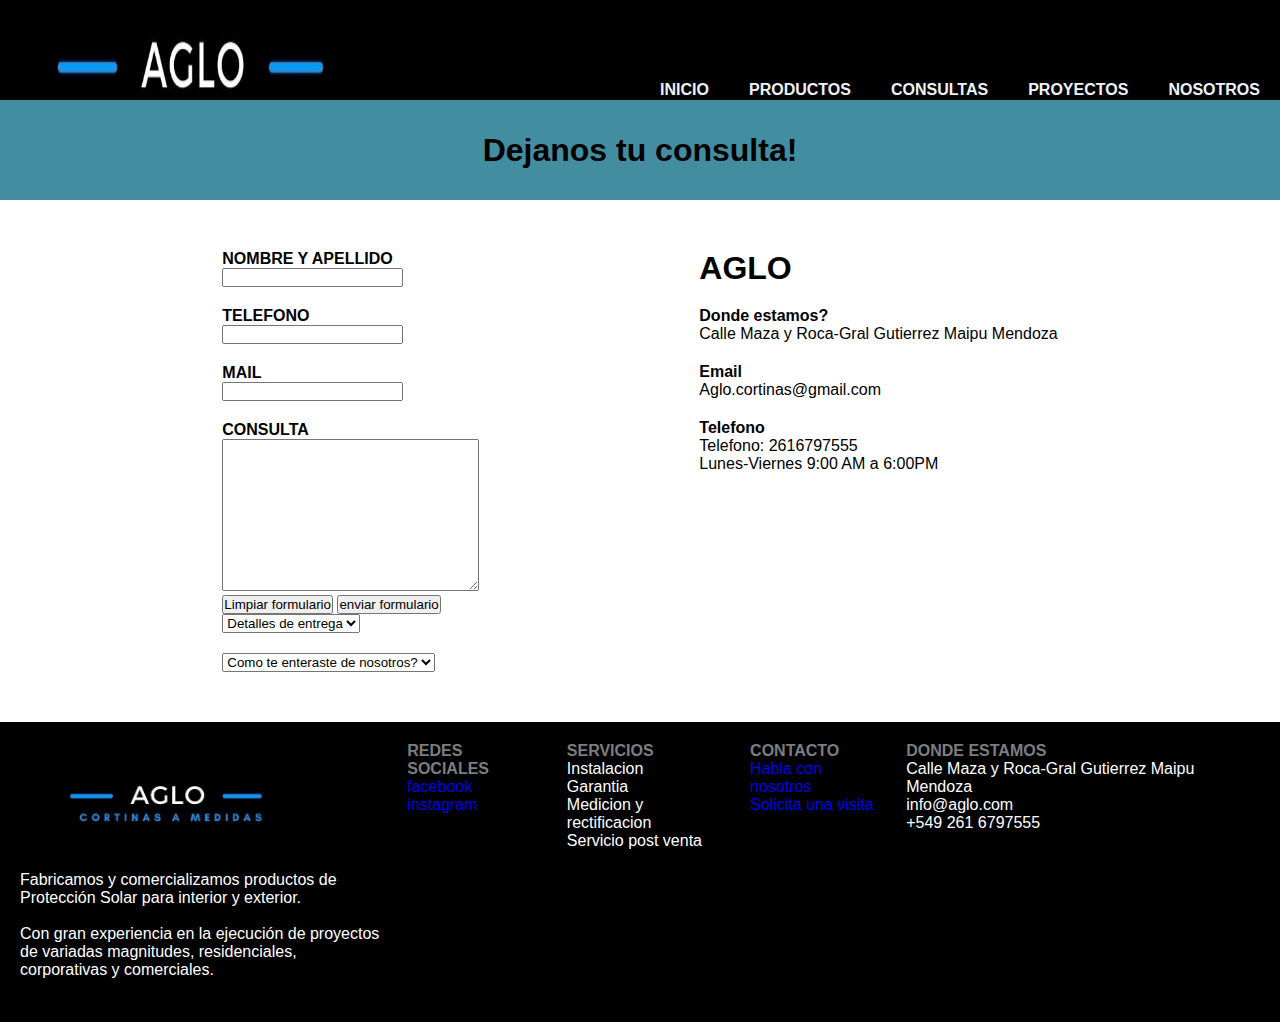
<file: pages/consultas.html>
<!DOCTYPE html>
<html lang="es">
<head>
    <meta charset="UTF-8">
    <meta http-equiv="X-UA-Compatible" content="IE=edge">
    <meta name="viewport" content="width=device-width, initial-scale=1.0">
    <title>CONSULTAS</title>
    <link rel="stylesheet" href="../css/style.css">
</head>
<body>

   <section class="conteiner-cliente">
    <header>
        
        <div class="logo">
            <a href="../index.html"><img src="../assets/aglo.logo nuevo.jpg" alt="aglologo" class="logotipo"></a>
        </div>

        <nav class="nav"> 
            <ul class="menu"> 
                <li><a href="../index.html" class="menu_item" >INICIO</a></li>
                <li><a href="./productos.html" class="menu_item">PRODUCTOS</a></li>
                <li><a href="./consultas.html" class="menu_item" >CONSULTAS</a></li>
                <li><a href="./proyectos.html" class="menu_item" >PROYECTOS</a></li>
                <li><a href="./nosotros.html" class="menu_item" >NOSOTROS</a></li>
            </ul>
        </nav>
            
    </header>

    <div class="consultas">
        <h1>Dejanos tu consulta!</h1>
    </div>

    <div class="center">
        <div class="bloqueformulario"> 
                    
                        <div class="item">
                            <h4>NOMBRE Y APELLIDO</h4>
                            <input type="NOMBRE Y APELLIDO">
                        </div>
                        <div class="item">
                            <h4>TELEFONO</h4>
                            <input type="TELEFONO">
                        </div>
                        <div class="item">
                            <h4>MAIL</h4>
                            <input type="MAIL" name="mail" id="mail">
                        </div>
                        <div class="item">
                            <h4>CONSULTA</h4>
                            <textarea name="" id="" cols="30" rows="10"></textarea>
                            <div>
                                <input type="reset" value="Limpiar formulario"> 
                                <input type="submit" value="enviar formulario">
                            </div>
                                <select name="detalles" id="detalles">
                                    <option value="Con instalacion">Detalles de entrega</option>
                                    <option value="Con instalacion">Con instalacion</option>
                                    <option value="Sin instalacion">Sin instalacion</option>
                                    <option value="Con envio">Con envio</option>
                                    <option value="Sin envio">Sin envio</option>
                                </select>
                        </div>
                        <div class="item"> 
                            <select name="detalles" id="detalles">
                                <option value="como te enteraste de nosotros">Como te enteraste de nosotros?</option>
                                <option value="Redes Sociales">Redes Sociales</option>
                                <option value="Google"> Google</option>
                                <option value="Email marketing">Email marketing</option>
                            </select>
                            
                        </div>
                    
                
                    </div>
        


        <div class="ubicacion">

            <div class="titulo">
                <h1>AGLO</h1>
            </div>
            <div class="subtitulo">
                <h4>Donde estamos?</h4>
                <p>Calle Maza y Roca-Gral Gutierrez Maipu Mendoza</p>
            </div>
            <div class="subtitulo">
                <h4>Email</h4>
                <p>Aglo.cortinas@gmail.com</p>
            </div>
            <div class="subtitulo">
                <h4>Telefono</h4>
                <p>Telefono: 2616797555</p>
                <p>Lunes-Viernes 9:00 AM a 6:00PM </p>
            </div>
            
        </div>

    </div>

    <footer class="footer">

        <div class="descripcion"> 
            <img src="../assets/aglo.logo nuevo.jpg" alt="logoaglo" class="fotologo">
            <p>Fabricamos y comercializamos productos de Protección Solar para interior y exterior.</p>
            <br>
            <p>Con gran experiencia en la ejecución de proyectos de variadas magnitudes, residenciales, corporativas y comerciales.</p>    
        </div>

        <div class="data">
            <h5 class=>REDES SOCIALES</h5>
            
                <ul>
                    <li> <a href="https://www.facebook.com/aglocortinas">facebook</a></li>
                    <li><a href="https://www.instagram.com/aglo_cortinas/"> instagram</a></li>
                </ul>
        </div>
        <div class="data">
            <h5>SERVICIOS</h5>
           
                <ul>
                    <li>Instalacion</li>
                    <li>Garantia</li>
                    <li>Medicion y rectificacion</li>
                    <li>Servicio post venta</li>
                </ul>
        </div>
        <div class="data">
            <h5>CONTACTO</h5>
            
        
                <ul>
                    <li> <a href="./consultas.html" target="_blank">Habla con nosotros</a> </li>
                    <li> <a href="./consultas.html" target="_blank">Solicita una visita</a> </li>
                </ul>
        </div>
        <div class="data">
            <h5>DONDE ESTAMOS</h5>
            
                <ul>
                    <li>Calle Maza y Roca-Gral Gutierrez Maipu Mendoza</li>
                    <li>info@aglo.com</li>
                    <li>+549 261 6797555</li>
                </ul>
        </div>
    
</footer>

</section>









</body>
</html>
</file>
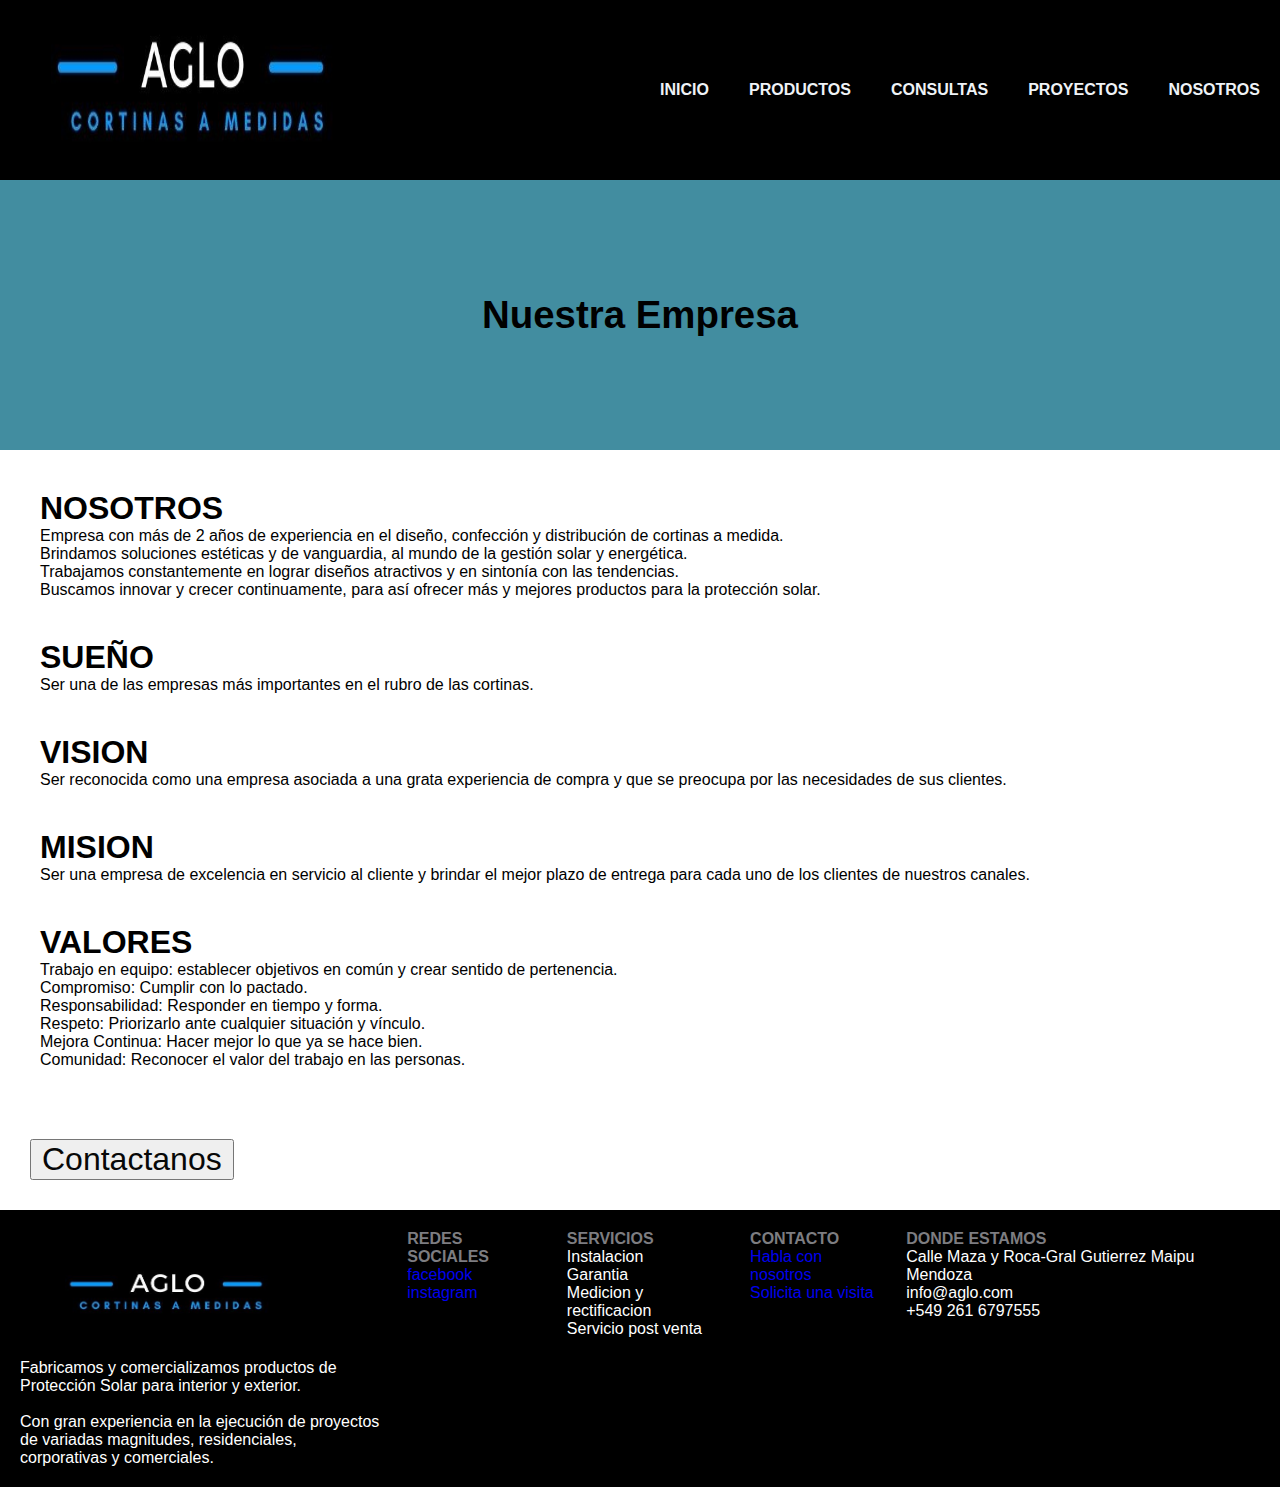
<file: pages/nosotros.html>
<!DOCTYPE html>
<html lang="es">
<head>
    <meta charset="UTF-8">
    <meta http-equiv="X-UA-Compatible" content="IE=edge">
    <meta name="viewport" content="width=, initial-scale=1.0">
    <title>NOSOTROS</title>
    <link rel="stylesheet" href="../css/style.css">
</head>
<body>

    <header>
        
        <div class="logo">
            <a href="../index.html"><img src="../assets/aglo.logo nuevo.jpg" alt="aglologo" class="logotipo"></a>
        </div>

        <nav class="nav"> 
            <ul class="menu"> 
                <li><a href="../index.html" class="menu_item" >INICIO</a></li>
                <li><a href="./productos.html" class="menu_item">PRODUCTOS</a></li>
                <li><a href="./consultas.html" class="menu_item" >CONSULTAS</a></li>
                <li><a href="./proyectos.html" class="menu_item" >PROYECTOS</a></li>
                <li><a href="./nosotros.html" class="menu_item" >NOSOTROS</a></li>
            </ul>
        </nav>
            
    </header>
<div class="fachada-empresa">

    <h1>Nuestra Empresa</h1>

</div>
    
    
<section class="info">


        <div>
                <h1 class="aglo">NOSOTROS</h1>
        
                <p> Empresa con más de 2 años de experiencia en el diseño, confección y distribución de cortinas a medida.</p>

                <p> Brindamos soluciones estéticas y de vanguardia, al mundo de la gestión solar y energética.</p>
            
                <p> Trabajamos constantemente en lograr diseños atractivos y en sintonía con las tendencias. </p>
            
                <p> Buscamos innovar y crecer continuamente, para así ofrecer más y mejores productos para la protección solar.</p>

        </div>

        <div> 
            <h1 class="sueño">SUEÑO</h1>
            <p>Ser una de las empresas más importantes en el rubro de las cortinas.</p>

        </div>

        <div>
            <h1 class="vision">VISION</h1>
            <p>Ser reconocida como una empresa asociada a una grata experiencia de compra y que se preocupa por las necesidades de sus clientes.</p>
        
        </div>

        <div>
            <h1 class="mision">MISION</h1>
            <p>Ser una empresa de excelencia en servicio al cliente y brindar el mejor plazo de entrega para cada uno de los clientes de nuestros canales.</p>
        
        </div>

        <div>
            <h1 class="valores">VALORES</h1>
            <ul>
                <li>Trabajo en equipo: establecer objetivos en común y crear sentido de pertenencia.</li>
                <li>Compromiso: Cumplir con lo pactado.</li>
                <li>Responsabilidad: Responder en tiempo y forma.</li>
                <li>Respeto: Priorizarlo ante cualquier situación y vínculo.</li>
                <li>Mejora Continua: Hacer mejor lo que ya se hace bien.</li>  
                <li>Comunidad: Reconocer el valor del trabajo en las personas.</li>
            </ul>
        </div>
</section>

<div class="contactanos">
    <button class="boton"> <a href="../pages/consultas.html" class="botonletra">Contactanos</a></button>
</div>




<footer class="footer">

    <div class="descripcion"> 
        <img src="../assets/aglo.logo nuevo.jpg" alt="logoaglo" class="fotologo">
        <p>Fabricamos y comercializamos productos de Protección Solar para interior y exterior.</p>
        <br>
        <p>Con gran experiencia en la ejecución de proyectos de variadas magnitudes, residenciales, corporativas y comerciales.</p>    
    </div>

    <div class="data">
        <h5 class=>REDES SOCIALES</h5>
        
            <ul>
                <li> <a href="https://www.facebook.com/aglocortinas">facebook</a></li>
                <li><a href="https://www.instagram.com/aglo_cortinas/"> instagram</a></li>
            </ul>
    </div>
    <div class="data">
        <h5>SERVICIOS</h5>
       
            <ul>
                <li>Instalacion</li>
                <li>Garantia</li>
                <li>Medicion y rectificacion</li>
                <li>Servicio post venta</li>
            </ul>
    </div>
    <div class="data">
        <h5>CONTACTO</h5>
        
    
            <ul>
                <li> <a href="../pages/consultas.html" target="_blank">Habla con nosotros</a> </li>
                <li> <a href="../pages/consultas.html" target="_blank">Solicita una visita</a> </li>
            </ul>
    </div>
    <div class="data">
        <h5>DONDE ESTAMOS</h5>
        
            <ul>
                <li>Calle Maza y Roca-Gral Gutierrez Maipu Mendoza</li>
                <li>info@aglo.com</li>
                <li>+549 261 6797555</li>
            </ul>
    </div>

</footer>


</body>
</html>
</file>
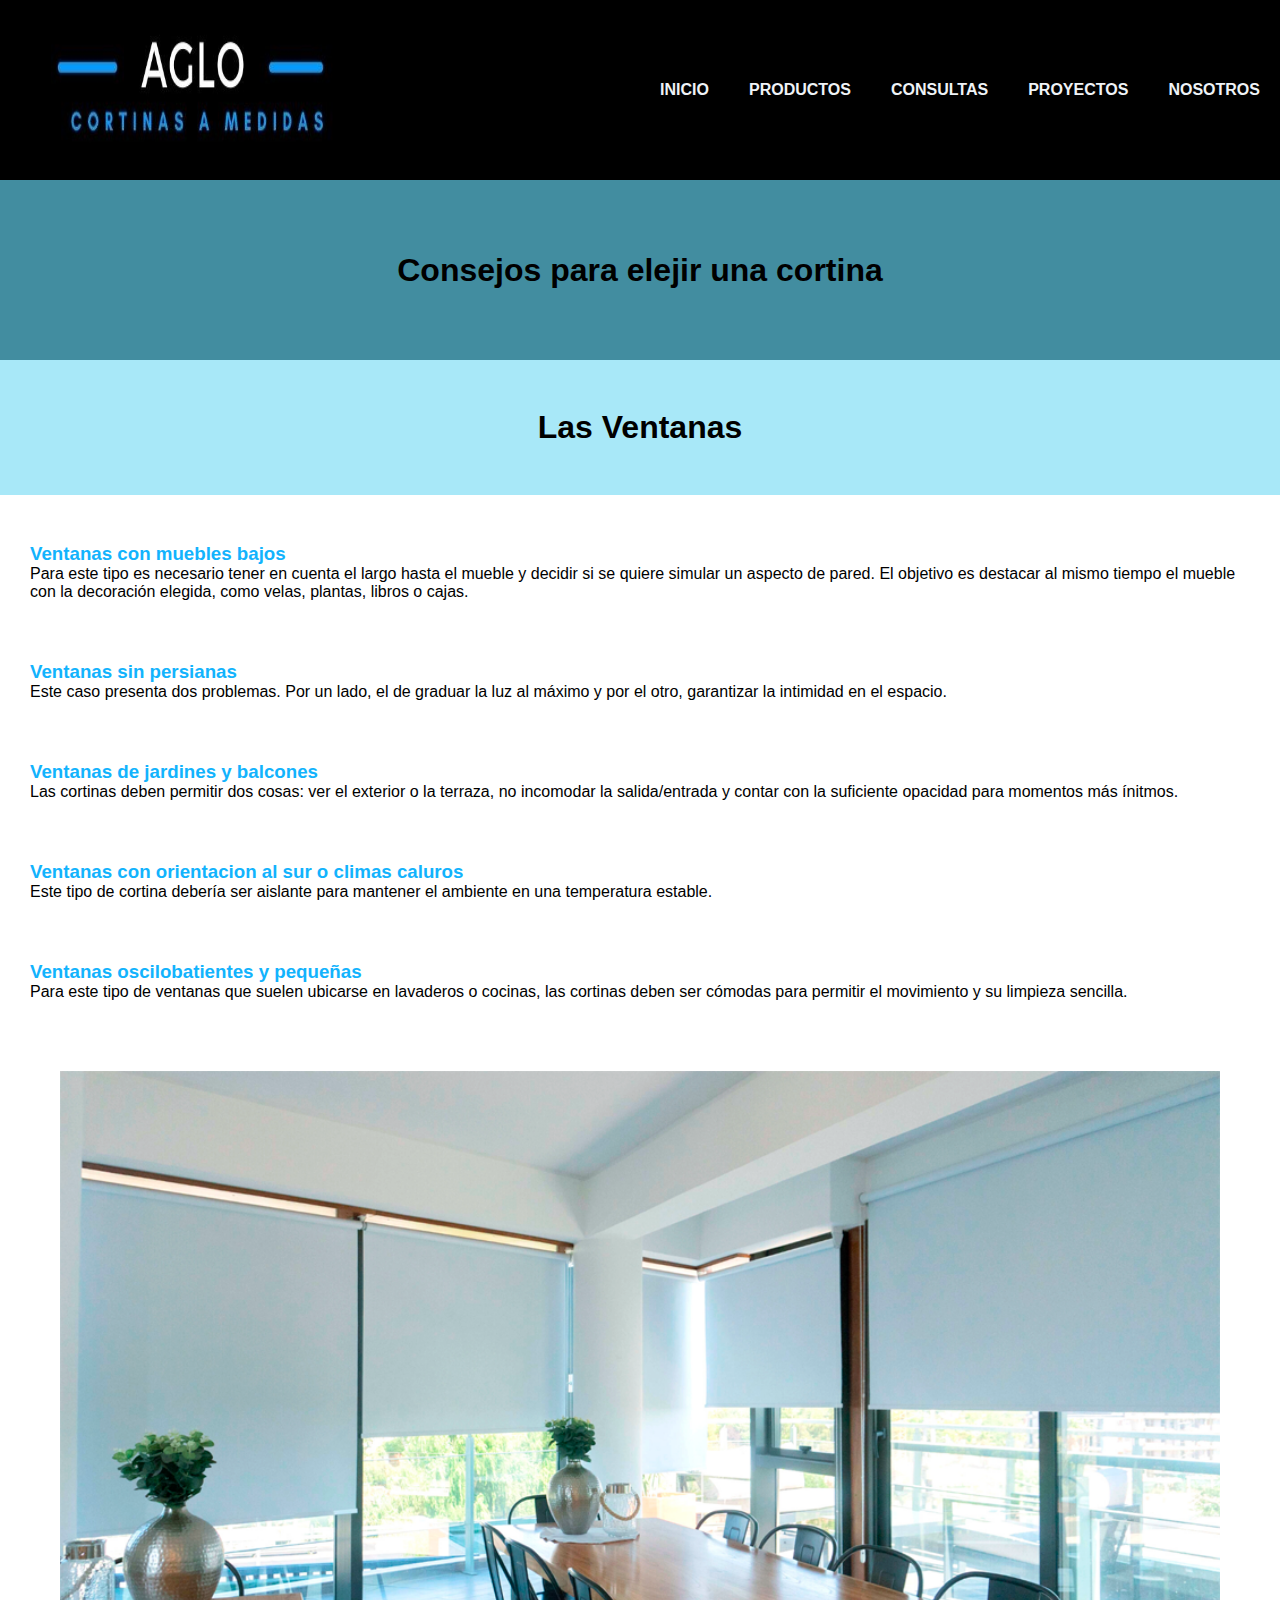
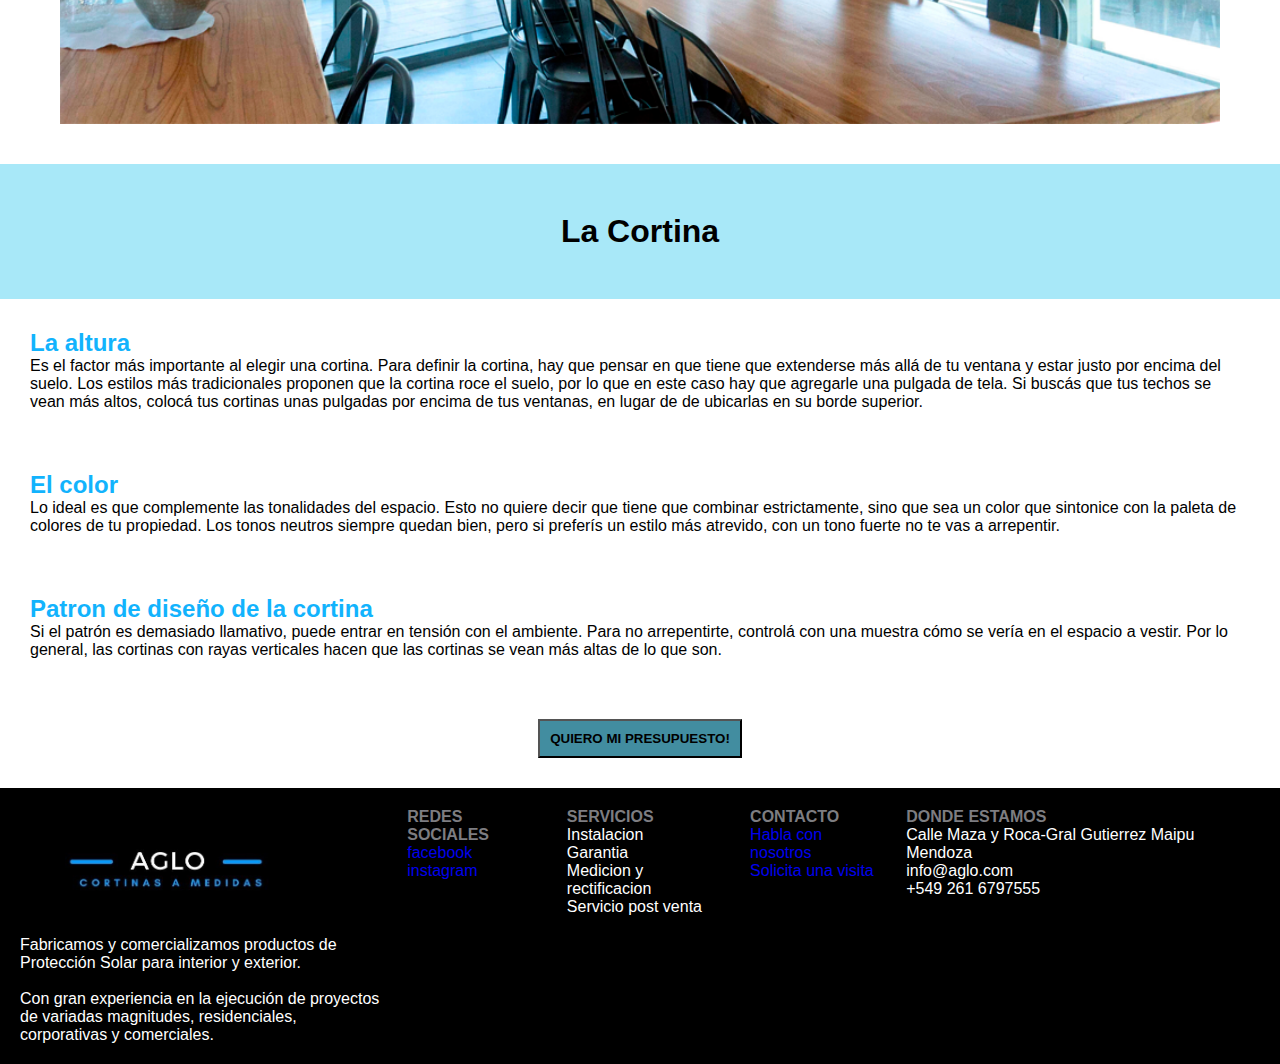
<file: pages/novedades.html>
<!DOCTYPE html>
<html lang="en">
<head>
    <meta charset="UTF-8">
    <meta http-equiv="X-UA-Compatible" content="IE=edge">
    <meta name="viewport" content="width=device-width, initial-scale=1.0">
    <title>NOVEDADES</title>
    <link rel="stylesheet" href="../css/style.css">
</head>
<body>
    <header>
        
        <div class="logo">
            <a href="../index.html" target="_blank"><img src="../assets/aglo.logo nuevo.jpg" alt="aglologo" class="logotipo"></a>
        </div>

        <nav class="nav"> 
            <ul class="menu"> 
                <li><a href="../index.html" class="menu_item" >INICIO</a></li>
                <li><a href="./productos.html" class="menu_item">PRODUCTOS</a></li>
                <li><a href="./consultas.html" class="menu_item" >CONSULTAS</a></li>
                <li><a href="./proyectos.html" class="menu_item" >PROYECTOS</a></li>
                <li><a href="./nosotros.html" class="menu_item" >NOSOTROS</a></li>
            </ul>
        </nav>
            
    </header>

    <h1 class="tittle1">Consejos para elejir una cortina</h1>
    <h1 class="tittle">Las Ventanas</h1>

    <div class="cont-info">
        
        <br>
        <div class="text">
            <h3>Ventanas con muebles bajos</h3>
            <p>Para este tipo es necesario tener en cuenta el largo hasta el mueble y decidir si se quiere simular un aspecto de pared. El objetivo es destacar al mismo tiempo el mueble con la decoración elegida, como velas, plantas, libros o cajas.</p>
        </div>
        <div class="text">
            <h3>Ventanas sin persianas</h3>
            <p>Este caso presenta dos problemas. Por un lado, el de graduar la luz al máximo y por el otro, garantizar la intimidad en el espacio.</p>
        </div>
        <div class="text">
            <h3>Ventanas de jardines y balcones</h3>
            <p>Las cortinas deben permitir dos cosas: ver el exterior o la terraza, no incomodar la salida/entrada y contar con la suficiente opacidad para momentos más ínitmos. </p>
        </div>
        <div class="text">
            <h3>Ventanas con orientacion al sur o climas caluros</h3>
            <p>Este tipo de cortina debería ser aislante para mantener el ambiente en una temperatura estable.</p>
        </div>
        <div class="text">
            <h3>Ventanas oscilobatientes y pequeñas</h3>
            <p>Para este tipo de ventanas que suelen ubicarse en lavaderos o cocinas, las cortinas deben ser cómodas para permitir el movimiento y su limpieza sencilla.</p>
        </div>

    </div>

    <div class="image-nov">
        
        <img src="../assets/FondoHomeWeb.jpg" alt="">
    </div>

    <h1 class="tittle">La Cortina</h1>

    <div class="cont-info">

        <div class="text">
            <h2>La altura</h2>
            <p>Es el factor más importante al elegir una cortina. Para definir la cortina, hay que pensar en que tiene que extenderse más allá de tu ventana y
                estar justo por encima del suelo. Los estilos más tradicionales proponen que la cortina roce el suelo, por lo que en este caso hay que agregarle una pulgada de tela.
                Si buscás que tus techos se vean más altos, colocá tus cortinas unas pulgadas por encima de tus ventanas, en lugar de de ubicarlas en su borde superior.</p>
        </div>
        <div class="text">
            <h2>El color</h2>
            <p>Lo ideal es que complemente las tonalidades del espacio. Esto no quiere decir que tiene que combinar estrictamente, sino que sea un color que sintonice con la paleta de colores de tu propiedad. Los tonos neutros siempre quedan bien, pero si preferís un estilo más atrevido, con un tono fuerte no te vas a arrepentir.</p>
        </div>
        <div class="text">
            <h2>Patron de diseño de la cortina</h2>
            <p>Si el patrón es demasiado llamativo, puede entrar en tensión con el ambiente. Para no arrepentirte, controlá con una muestra cómo se vería en el espacio a vestir. Por lo general, las cortinas con rayas verticales hacen que las cortinas se vean más altas de lo que son.</p>
        </div>


    </div>

    <div class="botonPresupuesto">
        <a href="../pages/consultas.html"><button>QUIERO MI PRESUPUESTO!</button></a>
    </div>






    <footer class="footer">

        <div class="descripcion"> 
            <img src="../assets/aglo.logo nuevo.jpg" alt="logoaglo" class="fotologo">
            <p>Fabricamos y comercializamos productos de Protección Solar para interior y exterior.</p>
            <br>
            <p>Con gran experiencia en la ejecución de proyectos de variadas magnitudes, residenciales, corporativas y comerciales.</p>    
        </div>
    
        <div class="data">
            <h5 class=>REDES SOCIALES</h5>
            
                <ul>
                    <li> <a href="https://www.facebook.com/aglocortinas">facebook</a></li>
                    <li><a href="https://www.instagram.com/aglo_cortinas/"> instagram</a></li>
                </ul>
        </div>
        <div class="data">
            <h5>SERVICIOS</h5>
           
                <ul>
                    <li>Instalacion</li>
                    <li>Garantia</li>
                    <li>Medicion y rectificacion</li>
                    <li>Servicio post venta</li>
                </ul>
        </div>
        <div class="data">
            <h5>CONTACTO</h5>
            
        
                <ul>
                    <li> <a href="../pages/consultas.html" target="_blank">Habla con nosotros</a> </li>
                    <li> <a href="../pages/consultas.html" target="_blank">Solicita una visita</a> </li>
                </ul>
        </div>
        <div class="data">
            <h5>DONDE ESTAMOS</h5>
            
                <ul>
                    <li>Calle Maza y Roca-Gral Gutierrez Maipu Mendoza</li>
                    <li>info@aglo.com</li>
                    <li>+549 261 6797555</li>
                </ul>
        </div>
    
    </footer>
    




</body>
</html>
</file>
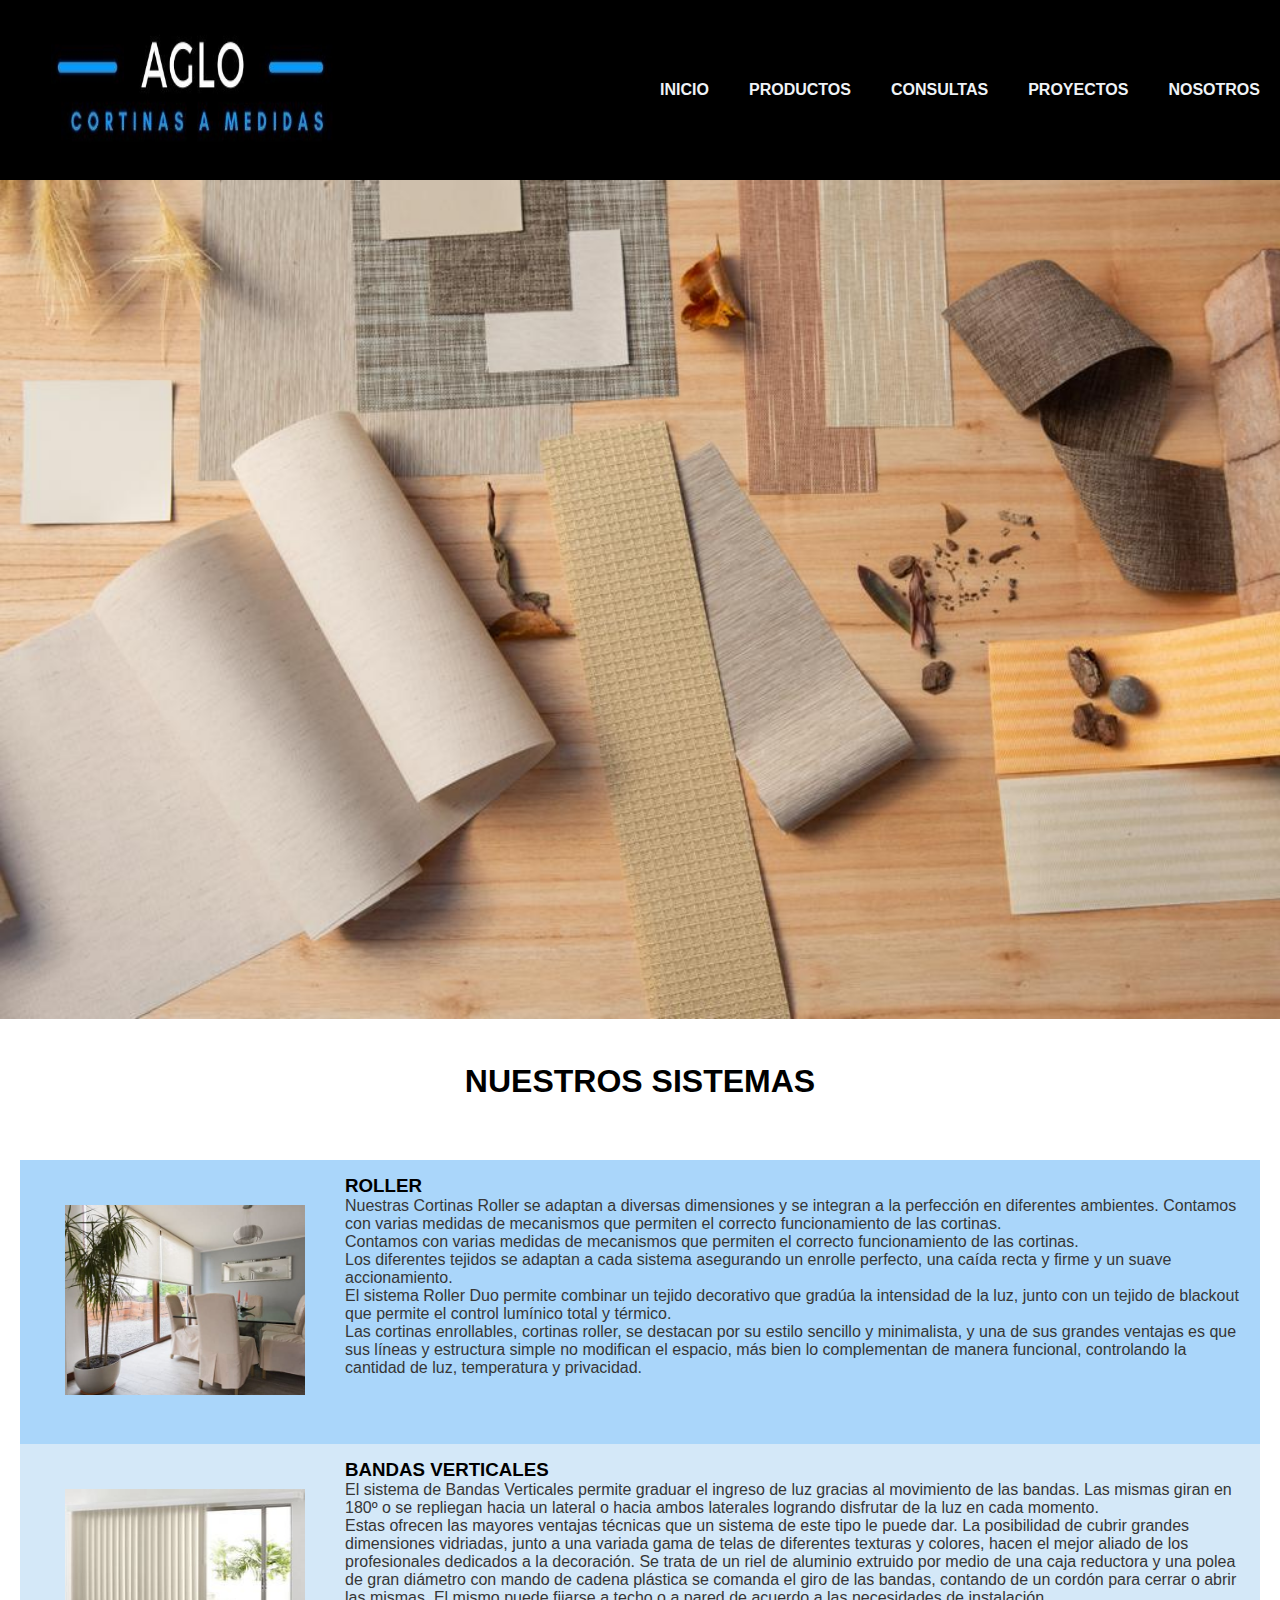
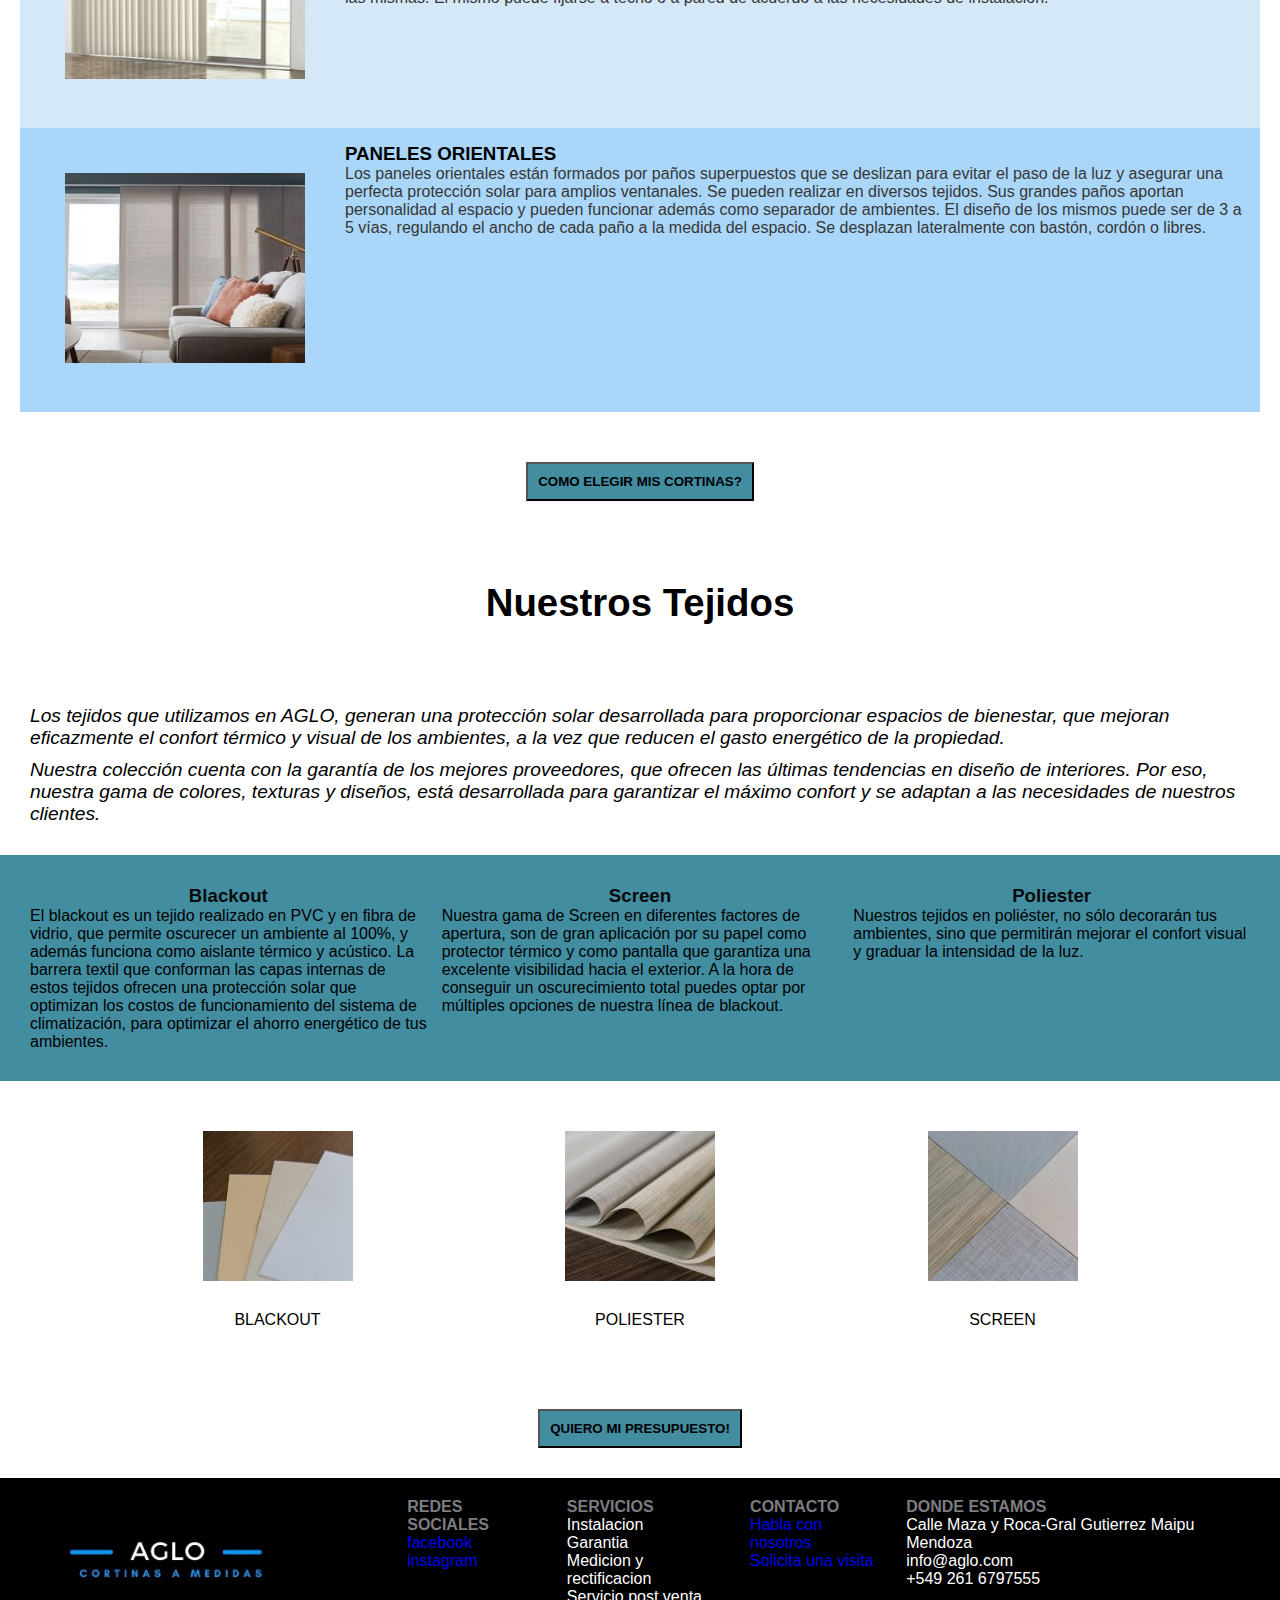
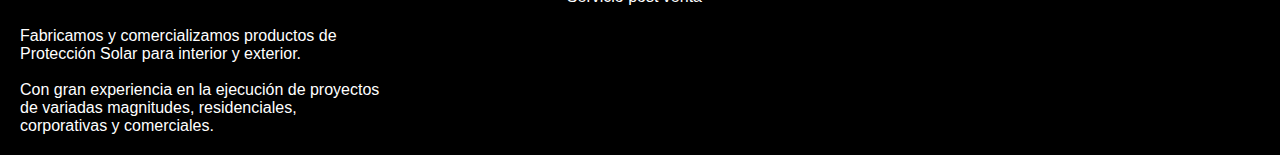
<file: pages/productos.html>
<!DOCTYPE html>
<html lang="en">
<head>
    <meta charset="UTF-8">
    <meta http-equiv="X-UA-Compatible" content="IE=edge">
    <meta name="viewport" content="width=device-width, initial-scale=1.0">
    <title>PRODUCTOS</title>
    <link rel="stylesheet" href="../css/style.css">
</head>
<body>


    <header>
        
        <div class="logo">
            <a href="../index.html"><img src="../assets/aglo.logo nuevo.jpg" alt="aglologo" class="logotipo"></a>
        </div>

        <nav class="nav"> 
            <ul class="menu"> 
                <li><a href="../index.html" class="menu_item" >INICIO</a></li>
                <li><a href="./productos.html" class="menu_item">PRODUCTOS</a></li>
                <li><a href="./consultas.html" class="menu_item" >CONSULTAS</a></li>
                <li><a href="./proyectos.html" class="menu_item" >PROYECTOS</a></li>
                <li><a href="./nosotros.html" class="menu_item" >NOSOTROS</a></li>
            </ul>
        </nav>
            
    </header>

    <div class="imgPortada">
        <img src="../assets/PORTADA.jpg" alt="" class="image">
    </div>


        <div class="tituloProducto">
            <h1>NUESTROS SISTEMAS</h1>
        </div>


<section class="bloque-texto">
        
    <div class="text-roller">
            <div class="image"><img src="../assets/cortinas.roller.jpg" alt="img roller"></div>
            <div>
                <h3>ROLLER</h3>
                <p>Nuestras Cortinas Roller se adaptan a diversas dimensiones y se integran a la perfección en diferentes ambientes. Contamos con varias medidas de mecanismos que permiten el correcto funcionamiento de las cortinas.
                </p>
                <p>Contamos con varias medidas de mecanismos que permiten el correcto funcionamiento de las cortinas.</p>
                <p>Los diferentes tejidos se adaptan a cada sistema asegurando un enrolle perfecto, una caída recta y firme y un suave accionamiento.</p>
                <p>El sistema Roller Duo permite combinar un tejido decorativo que gradúa la intensidad de la luz, junto con un tejido de blackout que permite el control lumínico total y térmico.</p>
                <p>Las cortinas enrollables, cortinas roller, se destacan por su estilo sencillo y minimalista, y una de sus grandes ventajas es que sus líneas y estructura simple no modifican el espacio, más bien lo complementan de manera funcional, controlando la cantidad de luz, temperatura y privacidad.</p>
            </div>
        </div>

        <div class="text-bandas">
            <div class="image"> <img src="../assets/verticalessss.jpg" alt=""></div>
            <div>
                <h3>BANDAS VERTICALES</h3>
                <p>El sistema de Bandas Verticales permite graduar el ingreso de luz gracias al movimiento de las bandas. Las mismas giran en 180º o se repliegan hacia un lateral o hacia ambos laterales logrando disfrutar de la luz en cada momento.</p>
                <p>Estas ofrecen las mayores ventajas técnicas que un sistema de este tipo le puede dar. La posibilidad de cubrir grandes dimensiones vidriadas, junto a una variada gama de telas de diferentes texturas y colores, hacen el mejor aliado de los profesionales dedicados a la decoración. Se trata de un riel de aluminio extruido por medio de una caja reductora y una polea de gran diámetro con mando de cadena plástica se comanda el giro de las bandas, contando de un cordón para cerrar o abrir las mismas. El mismo puede fijarse a techo o a pared de acuerdo a las necesidades de instalación.</p>
            </div>
        </div>

        <div class="text-paneles">
            <div class="image"> <img src="../assets/paneles orientales.jpg" alt="">  </div>
            <div>
                <h3>PANELES ORIENTALES</h3>
                <p>Los paneles orientales están formados por paños superpuestos que se deslizan para evitar el paso de la luz y asegurar una perfecta protección solar para amplios ventanales. Se pueden realizar en diversos tejidos. Sus grandes paños aportan personalidad al espacio y pueden funcionar además como separador de ambientes. El diseño de los mismos puede ser de 3 a 5 vías, regulando el ancho de cada paño a la medida del espacio. Se desplazan lateralmente con bastón, cordón o libres.</p>
            </div>
        </div>
</section>

<div class="botonPresupuesto">
    <a href="./novedades.html" target="_blank"><button>COMO ELEGIR MIS CORTINAS?</button></a>
</div>


    <div class="tejidos">
        <h1>Nuestros Tejidos</h1>
    </div>

    <div class="text-tejidos">
        <p>Los tejidos que utilizamos en AGLO, generan una protección solar desarrollada para proporcionar espacios de bienestar, que mejoran eficazmente el confort térmico y visual de los ambientes, a la vez que reducen el gasto energético de la propiedad.
        </p>
        <p> Nuestra colección cuenta con la garantía de los mejores proveedores, que ofrecen las últimas tendencias en diseño de interiores. Por eso, nuestra gama de colores, texturas y diseños, está desarrollada para garantizar el máximo confort y se adaptan a las necesidades de nuestros clientes.</p>
    </div>

    <div class="text-item">
        <div>
            <h3>Blackout</h3>
            <p>El blackout es un tejido realizado en PVC y en fibra de vidrio, que permite oscurecer un ambiente al 100%, y además funciona como aislante térmico y acústico. La barrera textil que conforman las capas internas de estos tejidos ofrecen una protección solar que optimizan los costos de funcionamiento del sistema de climatización, para optimizar el ahorro energético de tus ambientes.</p>
        
        </div>
        <div>
            <h3>Screen</h3>
            <p>Nuestra gama de Screen en diferentes factores de apertura, son de gran aplicación por su papel como protector térmico y como pantalla que garantiza una excelente visibilidad hacia el exterior. A la hora de conseguir un oscurecimiento total puedes optar por múltiples opciones de nuestra línea de blackout.</p>
            
        </div>
        <div>
            <h3>Poliester</h3>
            <p>Nuestros tejidos en poliéster, no sólo decorarán tus ambientes, sino que permitirán mejorar el confort visual y graduar la intensidad de la luz.</p>
            
        </div>
    </div>

    <div class="tejidos-item"> 

            <div class="img-tejidos">
                <div><img src="../assets/blackout.jpg" alt=""></div>
                <p>BLACKOUT</p>
            </div>
            <div class="img-tejidos">
                <img src="../assets/poliester.jpg" alt="">
                <p>POLIESTER</p>

            </div>
            <div class="img-tejidos">
                <img src="../assets/screen.jpg" alt="">
                <p>SCREEN</p>
            </div>
    </div>    

    <div class="botonPresupuesto">
        <a href="../pages/consultas.html"><button>QUIERO MI PRESUPUESTO!</button></a>
    </div>
    



  
    
    <footer class="footer">

        <div class="descripcion"> 
            <img src="../assets/aglo.logo nuevo.jpg" alt="logoaglo" class="fotologo">
            <p>Fabricamos y comercializamos productos de Protección Solar para interior y exterior.</p>
            <br>
            <p>Con gran experiencia en la ejecución de proyectos de variadas magnitudes, residenciales, corporativas y comerciales.</p>    
        </div>

        <div class="data">
            <h5 class=>REDES SOCIALES</h5>
            
                <ul>
                    <li> <a href="https://www.facebook.com/aglocortinas">facebook</a></li>
                    <li><a href="https://www.instagram.com/aglo_cortinas/"> instagram</a></li>
                </ul>
        </div>
        <div class="data">
            <h5>SERVICIOS</h5>
           
                <ul>
                    <li>Instalacion</li>
                    <li>Garantia</li>
                    <li>Medicion y rectificacion</li>
                    <li>Servicio post venta</li>
                </ul>
        </div>
        <div class="data">
            <h5>CONTACTO</h5>
            
        
                <ul>
                    <li> <a href="../pages/consultas.html" target="_blank">Habla con nosotros</a> </li>
                    <li> <a href="../pages/consultas.html" target="_blank">Solicita una visita</a> </li>
                </ul>
        </div>
        <div class="data">
            <h5>DONDE ESTAMOS</h5>
            
                <ul>
                    <li>Calle Maza y Roca-Gral Gutierrez Maipu Mendoza</li>
                    <li>info@aglo.com</li>
                    <li>+549 261 6797555</li>
                </ul>
        </div>
    
</footer>

 

            
</body>
</html>
</file>
<file: css/style.css>
*{
    margin: 0%;
    padding: 0%;
    text-decoration: none;
    list-style: none;
    box-sizing: border-box;
    font-family: 'Segoe UI', Tahoma, Geneva, Verdana, sans-serif;

    }


header {
      
        display: flex;
        height: 20vh;
        width: 100vw;
        justify-content: space-between;
        align-items: center;
        background-color: black;
    }


header .logo img {
    width: 30vw;
    height: 25vh;
    padding-left: 30px;
}
    
.nav .menu { 
    
    width: 50vw;
    height: 10vh;
    display: flex;
    flex-direction: row;
    justify-content: space-around;
    align-items: center;
    text-decoration: none;
    list-style-type: none;
    transition: all 0.5s ease;
    }

.menu .menu_item {
    
    color: rgb(239, 243, 247);
    font-weight: 600;
    font-family: -apple-system, BlinkMacSystemFont, 'Segoe UI', Roboto, Oxygen, Ubuntu, Cantarell, 'Open Sans', 'Helvetica Neue', sans-serif;
    height: 10px;
    padding: 25px 15px;
    transition: all 0.5s ease;
    }

.menu_item:hover{
    padding: 5px 10px;
    background-color: #009CFF ;
    border-radius: 30px;
    }


.imginicio img {
    width: 100vw;
    height:100%;
    padding: 0%;
}

.titulomedio {
    display: flex;
    flex-direction: row;
    justify-content: center;
    align-items: center;
    font-family: Arial, Helvetica, sans-serif;
    color: rgba(38, 39, 39, 0.918);
   padding: 30px;
}

.medios {
    width: 100%;
}

.mediodos {
    width: 100%;
    display: flex;
    flex-direction: row;
    justify-content: space-around;
    align-items: center;
    padding: 30px;
    background-color: rgb(132, 181, 209);
    
}
.mediodos h2 {
    color: black;
}


.gratis {
    background-color: rgb(58, 140, 194);
    width: 100%;
    display: flex;
    flex-direction: row;
    justify-content: center;
    padding: 20px;
   }

.grid-conteiner {
    width: 100%;
    color:rgba(38, 39, 39, 0.918);
    padding: 20px;
    display: grid;
    grid-template-columns: 1fr 1fr 1fr 1fr;
    grid-template-rows: 150px ;
    gap: 20px;
    text-decoration: none;
    font-style: italic;
}



.tipos {
    background-color: rgb(158, 237, 241) ;
    color: rgb(59, 61, 60);
    height: 10%;
    width: 100%;
    display: flex;
    flex-direction: row;
    justify-content: space-around;
    align-items: center;
    gap: 10px;
    padding-top: 50px;
    padding-bottom: 50px;
    }

.tipos_cortinas {
    font-weight: bolder;
}

.detalles {
    font-style: italic;
    height: 200%;
    width: 70%;
    display: flex;
    flex-direction: column;
    justify-content: space-around;
    align-items: inherit;
    }

.enlace {
    
    height: 80vh;
    width: 100%;
    padding: 60px;
}




.footer {
    display: flex;
    flex-direction: row;
    justify-content: space-around;
    align-items: flex-start;
    padding: 20px;
    gap: 20px;
    background-color: black;
    color: white;
   
}

.footer .descripcion {
    width: 30%;
}

.footer .descripcion img {
    width: 80%;
}

.footer .data h5 {
    font-size: medium;
    color: rgb(125, 125, 129);
}

.footer .data ul {
    font-size: medium;
}




    

.conteiner-cliente {
    display: grid;
    grid-template-columns: 1fr;
    grid-template-rows: 100px 100px auto 300px;
}

.consultas {
    display: flex;
    flex-direction: row;
    justify-content: center;
    align-items: center;
    background-color:rgb(66, 141, 160) ;
}
.center {
    display: flex;
    flex-direction: row;
    justify-content: center;
    align-items: flex-start;
    padding: 40px;
    gap: 200px;
}

.center .bloqueformulario .item {
    padding: 10px;
}
.center .ubicacion .subtitulo {
    padding: 10px;
}
.center .ubicacion .titulo {
    padding: 10px;
}
    









.fachada-empresa  {
    background-color: rgb(66, 141, 160);
    width: 100%;
    height: 30vh;
    display: flex;
    flex-direction: row;
    justify-content: center;
    align-items: center;
    font-size: larger;
}

.info{
    
    display: flex;
    flex-direction: column;
    justify-content: center;
    gap: 40px;
    padding: 40px;
    width: 100%;
    }

.contactanos {
    display: flex;
    flex-direction: row;
    padding: 30px;
    }
.contactanos .boton .botonletra {
    color: rgb(8, 8, 8);
    font-size: xx-large;
    padding: 10px;
    }







.imgPortada {
    width: 100%;
    height: auto;
}
.imgPortada .image {
    width: 100%;
    height: 550%;
    padding: 0%;
}

.tituloProducto {
    display: flex;
    flex-direction: row;
    justify-content: center;
    align-items: center;
    padding: 40px;
}

.bloque-texto {
    
    display: flex;
    flex-direction: column;
    padding: 20px;
    
}

.bloque-texto .text-roller {
    display: flex;
    flex-direction: row;
    justify-content: flex-start;
    background-color: rgb(170, 214, 250);
    padding: 15px;
    gap: 10px;
}

.bloque-texto .text-roller .image img{
    width: 300px;
    height: 250px;
}

.bloque-texto .text-bandas {
    display: flex;
    flex-direction: row;
    justify-content: end;
    align-items: flex-start;
    background-color:  rgb(212, 232, 248);
    padding: 15px;
    gap: 10px;
}
.bloque-texto .text-bandas .image img {
    width: 300px;
    height: 250px;
}

.bloque-texto .text-paneles {
    display: flex;
    flex-direction: row;
    justify-content: end;
    align-items: flex-start;
    background-color:  rgb(170, 214, 250);
    padding: 15px;
    gap: 10px;
}

.bloque-texto .text-paneles .image img {
    width: 300px;
    height: 250px;
}

.bloque-texto p {
    font-weight: 500;
    color: rgb(54, 54, 54);
    font-size: medium;
    font-family: -apple-system, BlinkMacSystemFont, 'Segoe UI', Roboto, Oxygen, Ubuntu, Cantarell, 'Open Sans', 'Helvetica Neue', sans-serif;
}





.tejidos {
    display: flex;
    flex-direction: row;
    padding: 50px;
    justify-content: center;
    align-items: flex-end;
    font-size: larger;
}

.text-tejidos {
    display: flex;
    flex-direction: column;
    justify-content: flex-start;
    align-items: flex-start;
    padding: 30px;
    gap: 10px;
    font-size: larger;
    font-style: oblique;
}
.text-item {
    padding: 30px;
    display: grid;
    grid-template-columns: 1fr 1fr 1fr;
    grid-template-rows: auto;
    background-color: rgb(66, 141, 160);
    gap: 15px;
}
.text-item h3 {
    color: rgb(10, 10, 10);
    display: flex;
    flex-direction: row;
    justify-content: center;
}



.tejidos-item {
    
    padding: 20px;
    display: flex;
    flex-direction: row;
    justify-content: space-evenly;
    align-items: center;
    padding-bottom: 50px;
}
    

.tejidos-item .img-tejidos img {
    
    display: flex;
    flex-direction: column;
    justify-content: center;
    align-items: center;
    border-radius:10% ;
}
 .tejidos-item p {
     display: flex;
     flex-direction: row;
     justify-content: space-evenly;
     align-items: center;
 }
 .botonPresupuesto{
    padding: 30px;
     display: flex;
     flex-direction: row;
     justify-content:center;
     align-items: center;
 }

 .botonPresupuesto button {
     padding: 10px;
     background-color:rgb(66, 141, 160);
     font-weight: 750;
     
 }






 .bloque-info {
    
    padding: 30px;
    width: 100vw;
}

.tittle1{
    background-color: rgb(66, 141, 160);
    padding: 30px;
    width: 100vw;
    height: 20vh;
    display: flex;
    flex-direction: column;
    justify-content: center;
    align-items: center;
}

.tittle {
    background-color: rgb(168, 232, 248) ;
    padding: 10px;
    height: 15vh;
    display: flex;
    flex-direction: column;
    justify-content: center;
    align-items: center;
}

.cont-info .text , img {
    padding: 30px;
}
.cont-info .text h3 , h2{
    color: rgb(18, 179, 253);
}

.image-nov {
   display: flex;
   flex-direction: column;
   justify-content: center;
   padding: 10px 30px;
}









.tittle-proyectos {
    
    background-color: rgb(66, 141, 160);
    width: 100%;
    height: 30vh;
    display: flex;
    flex-direction: row;
    justify-content: center;
    align-items: center;
    font-size: larger;
}

.conteiner-proyect {
    background-color: rgb(163, 236, 26);
    gap: 30px;
    display: grid;
    grid-template-columns: 100%;
    grid-template-rows: 50vh 50vh 50vh 50vh 50vh 50vh;
    flex-direction: column;
    justify-content: center;
    align-items: center;
}

.item-proyect {
    display: flex;
    flex-direction: column;
    justify-content: center;
    align-items: center;
    padding: 15px;
    background-color: cadetblue;
    height: 100%;
    width: 100%;
}
  











 @media (max-width: 600px) {
    header {
       gap: 30px;
        display: flex;
        height: auto;
        width: auto;
        flex-direction: column;
        justify-content: center;
        align-items: center;
        background-color: rgb(8, 8, 8);
    }
    header .logo img {
        width: 50vw;
        height: 10vh;
        display: flex;
        flex-direction: column;
        justify-content: center;
        
    }
    header .nav {
        width: auto;
    }
    .nav .menu { 
    
        width: 100%;
        height: auto;
        padding: 10px;
        display: flex;
        flex-direction: row;
        justify-content: space-around;
        align-items: center;
        text-decoration: none;
        list-style-type: none;
        transition: all 0.5s ease;
        }
    
    .imginicio img {
        width: 100vw;
    }

    .titulomedio {
        width: 100vw;
        height: auto;
        display: flex;
        background-color: rgb(98, 149, 216);
        flex-direction: row;
        justify-content: center;
        align-items: center;
        font-family: Arial, Helvetica, sans-serif;
        color: rgba(38, 39, 39, 0.918);
      
    }
    .medios {
        width: 100vw;
    }
    .grid-conteiner {
        width: 100vw;
        height: auto;
        padding: 20px;
        color:rgba(38, 39, 39, 0.918);
        display: grid;
        grid-template-columns: auto;
        grid-template-rows: auto ;
        gap: 20px;
        text-decoration: none;
        font-style: italic;
    }
    .mediodos {
        width: 100vw;
        display: flex;
        flex-direction: column;
        justify-content: center;
        align-items: center;
        padding: 30px;
        background-color: rgb(132, 181, 209);
        gap: 20px;
    }
    .mediodos .item .itemcortina li {
        display: flex;
        flex-direction: row;
        justify-content: center;
    }
    .mediodos .item a {
        display: flex;
        flex-direction: row;
        justify-content: center;
    }

    .bloque-texto .text-roller {
        display: flex;
        flex-direction: column;
        justify-content: center;
        background-color: rgb(170, 214, 250);
        padding: 15px;
        gap: 10px;
    }
    .bloque-texto .text-roller .image img{
        width: 100%;
        height: 250px;
    }

    .bloque-texto .text-bandas {
        display: flex;
        flex-direction: column;
        justify-content: center;
        align-items: center;
        background-color:  rgb(212, 232, 248);
        padding: 15px;
        gap: 10px;
    }
    .bloque-texto .text-bandas .image img {
        width: 100%;
        height: 250px;
    }
    
    .bloque-texto .text-paneles {
        display: flex;
        flex-direction: column;
        justify-content: center;
        align-items: center;
        background-color:  rgb(170, 214, 250);
        padding: 15px;
        gap: 10px;
    }
    
    .bloque-texto .text-paneles .image img {
        width: 100%;
        height: 250px;
    }

    .tejidos-item {
    
        padding: 20px;
        display: flex;
        flex-direction: column;
        justify-content: center;
        align-items: center;
        padding-bottom: 50px;
        gap: 10px;
    }

  

 }

 @media (min-width:601px) and (max-width:750px) {
    header {
        box-sizing: border-box;
        display: flex;
        height: 35vh;
        width: 100vw;
        flex-direction: column;
        justify-content: center;
        align-items: center;
        background-color: rgb(0, 0, 0);
    }
    
     header .logo img {
        width: 50vw;
        height: 15vh;
        
    }

    nav .menu { 
        padding: 20px;
        width: 100%;
        height: 10vh;
        display: flex;
        flex-direction: row;
        justify-content: space-around;
        align-items: center;
        text-decoration: none;
        list-style-type: none;
        transition: all 0.5s ease;
        }
    


    .mediodos {
        width: 100%;
        display: flex;
        flex-direction: row;
        justify-content: center;
        align-items: flex-start;
        padding: 20px;
        gap: 10px;
        background-color: rgb(132, 181, 209);
    }
 }
</file>
<file: style.css>
*{
    margin: 0%;
    padding: 0%;
    text-decoration: none;
    list-style: none;
    box-sizing: border-box;
    font-family: 'Segoe UI', Tahoma, Geneva, Verdana, sans-serif;

    }


header {
      
        display: flex;
        height: 20vh;
        width: 100vw;
        justify-content: space-between;
        align-items: center;
        background-color: black;
    }


header .logo img {
    width: 30vw;
    height: 25vh;
    padding-left: 30px;
}
    
.nav .menu { 
    
    width: 50vw;
    height: 10vh;
    display: flex;
    flex-direction: row;
    justify-content: space-around;
    align-items: center;
    text-decoration: none;
    list-style-type: none;
    transition: all 0.5s ease;
    }

.menu .menu_item {
    
    color: rgb(239, 243, 247);
    font-weight: 600;
    font-family: -apple-system, BlinkMacSystemFont, 'Segoe UI', Roboto, Oxygen, Ubuntu, Cantarell, 'Open Sans', 'Helvetica Neue', sans-serif;
    height: 10px;
    padding: 25px 15px;
    transition: all 0.5s ease;
    }

.menu_item:hover{
    padding: 5px 10px;
    background-color: #009CFF ;
    border-radius: 30px;
    }


.imginicio img {
    width: 100vw;
    height:100%;
    padding: 0%;
}

.titulomedio {
    display: flex;
    flex-direction: row;
    justify-content: center;
    align-items: center;
    font-family: Arial, Helvetica, sans-serif;
    color: rgba(38, 39, 39, 0.918);
   padding: 30px;
}

.medios {
    width: 100%;
}

.mediodos {
    width: 100%;
    display: flex;
    flex-direction: row;
    justify-content: space-around;
    align-items: center;
    padding: 30px;
    background-color: rgb(132, 181, 209);
    
}
.mediodos h2 {
    color: black;
}


.gratis {
    background-color: rgb(58, 140, 194);
    width: 100%;
    display: flex;
    flex-direction: row;
    justify-content: center;
    padding: 20px;
   }

.grid-conteiner {
    width: 100%;
    color:rgba(38, 39, 39, 0.918);
    padding: 20px;
    display: grid;
    grid-template-columns: 1fr 1fr 1fr 1fr;
    grid-template-rows: 150px ;
    gap: 20px;
    text-decoration: none;
    font-style: italic;
}



.tipos {
    background-color: rgb(158, 237, 241) ;
    color: rgb(59, 61, 60);
    height: 10%;
    width: 100%;
    display: flex;
    flex-direction: row;
    justify-content: space-around;
    align-items: center;
    gap: 10px;
    padding-top: 50px;
    padding-bottom: 50px;
    }

.tipos_cortinas {
    font-weight: bolder;
}

.detalles {
    font-style: italic;
    height: 200%;
    width: 70%;
    display: flex;
    flex-direction: column;
    justify-content: space-around;
    align-items: inherit;
    }

.enlace {
    
    height: 80vh;
    width: 100%;
    padding: 60px;
}




.footer {
    display: flex;
    flex-direction: row;
    justify-content: space-around;
    align-items: flex-start;
    padding: 20px;
    gap: 20px;
    background-color: black;
    color: white;
   
}

.footer .descripcion {
    width: 30%;
}

.footer .descripcion img {
    width: 80%;
}

.footer .data h5 {
    font-size: medium;
    color: rgb(125, 125, 129);
}

.footer .data ul {
    font-size: medium;
}




    

.conteiner-cliente {
    display: grid;
    grid-template-columns: 1fr;
    grid-template-rows: 100px 100px auto 300px;
}

.consultas {
    display: flex;
    flex-direction: row;
    justify-content: center;
    align-items: center;
    background-color:rgb(66, 141, 160) ;
}
.center {
    display: flex;
    flex-direction: row;
    justify-content: center;
    align-items: flex-start;
    padding: 40px;
    gap: 200px;
}

.center .bloqueformulario .item {
    padding: 10px;
}
.center .ubicacion .subtitulo {
    padding: 10px;
}
.center .ubicacion .titulo {
    padding: 10px;
}
    









.fachada-empresa  {
    background-color: rgb(66, 141, 160);
    width: 100%;
    height: 30vh;
    display: flex;
    flex-direction: row;
    justify-content: center;
    align-items: center;
    font-size: larger;
}

.info{
    
    display: flex;
    flex-direction: column;
    justify-content: center;
    gap: 40px;
    padding: 40px;
    width: 100%;
    }

.contactanos {
    display: flex;
    flex-direction: row;
    padding: 30px;
    }
.contactanos .boton .botonletra {
    color: rgb(8, 8, 8);
    font-size: xx-large;
    padding: 10px;
    }







.imgPortada {
    width: 100%;
    height: auto;
}
.imgPortada .image {
    width: 100%;
    height: 550%;
    padding: 0%;
}

.tituloProducto {
    display: flex;
    flex-direction: row;
    justify-content: center;
    align-items: center;
    padding: 40px;
}

.bloque-texto {
    
    display: flex;
    flex-direction: column;
    padding: 20px;
    
}

.bloque-texto .text-roller {
    display: flex;
    flex-direction: row;
    justify-content: flex-start;
    background-color: rgb(170, 214, 250);
    padding: 15px;
    gap: 10px;
}

.bloque-texto .text-roller .image img{
    width: 300px;
    height: 250px;
}

.bloque-texto .text-bandas {
    display: flex;
    flex-direction: row;
    justify-content: end;
    align-items: flex-start;
    background-color:  rgb(212, 232, 248);
    padding: 15px;
    gap: 10px;
}
.bloque-texto .text-bandas .image img {
    width: 300px;
    height: 250px;
}

.bloque-texto .text-paneles {
    display: flex;
    flex-direction: row;
    justify-content: end;
    align-items: flex-start;
    background-color:  rgb(170, 214, 250);
    padding: 15px;
    gap: 10px;
}

.bloque-texto .text-paneles .image img {
    width: 300px;
    height: 250px;
}

.bloque-texto p {
    font-weight: 500;
    color: rgb(54, 54, 54);
    font-size: medium;
    font-family: -apple-system, BlinkMacSystemFont, 'Segoe UI', Roboto, Oxygen, Ubuntu, Cantarell, 'Open Sans', 'Helvetica Neue', sans-serif;
}





.tejidos {
    display: flex;
    flex-direction: row;
    padding: 50px;
    justify-content: center;
    align-items: flex-end;
    font-size: larger;
}

.text-tejidos {
    display: flex;
    flex-direction: column;
    justify-content: flex-start;
    align-items: flex-start;
    padding: 30px;
    gap: 10px;
    font-size: larger;
    font-style: oblique;
}
.text-item {
    padding: 30px;
    display: grid;
    grid-template-columns: 1fr 1fr 1fr;
    grid-template-rows: auto;
    background-color: rgb(66, 141, 160);
    gap: 15px;
}
.text-item h3 {
    color: rgb(10, 10, 10);
    display: flex;
    flex-direction: row;
    justify-content: center;
}



.tejidos-item {
    
    padding: 20px;
    display: flex;
    flex-direction: row;
    justify-content: space-evenly;
    align-items: center;
    padding-bottom: 50px;
}
    

.tejidos-item .img-tejidos img {
    
    display: flex;
    flex-direction: column;
    justify-content: center;
    align-items: center;
    border-radius:10% ;
}
 .tejidos-item p {
     display: flex;
     flex-direction: row;
     justify-content: space-evenly;
     align-items: center;
 }
 .botonPresupuesto{
    padding: 30px;
     display: flex;
     flex-direction: row;
     justify-content:center;
     align-items: center;
 }

 .botonPresupuesto button {
     padding: 10px;
     background-color:rgb(66, 141, 160);
     font-weight: 750;
     
 }






 .bloque-info {
    
    padding: 30px;
    width: 100vw;
}

.tittle1{
    background-color: rgb(66, 141, 160);
    padding: 30px;
    width: 100vw;
    height: 20vh;
    display: flex;
    flex-direction: column;
    justify-content: center;
    align-items: center;
}

.tittle {
    background-color: rgb(168, 232, 248) ;
    padding: 10px;
    height: 15vh;
    display: flex;
    flex-direction: column;
    justify-content: center;
    align-items: center;
}

.cont-info .text , img {
    padding: 30px;
}
.cont-info .text h3 , h2{
    color: rgb(18, 179, 253);
}

.image-nov {
   display: flex;
   flex-direction: column;
   justify-content: center;
   padding: 10px 30px;
}









.tittle-proyectos {
    
    background-color: rgb(66, 141, 160);
    width: 100%;
    height: 30vh;
    display: flex;
    flex-direction: row;
    justify-content: center;
    align-items: center;
    font-size: larger;
}

.conteiner-proyect {
    background-color: rgb(163, 236, 26);
    gap: 30px;
    display: grid;
    grid-template-columns: 100%;
    grid-template-rows: 50vh 50vh 50vh 50vh 50vh 50vh;
    flex-direction: column;
    justify-content: center;
    align-items: center;
}

.item-proyect {
    display: flex;
    flex-direction: column;
    justify-content: center;
    align-items: center;
    padding: 15px;
    background-color: cadetblue;
    height: 100%;
    width: 100%;
}
  











 @media (max-width: 600px) {
    header {
       gap: 30px;
        display: flex;
        height: auto;
        width: auto;
        flex-direction: column;
        justify-content: center;
        align-items: center;
        background-color: rgb(8, 8, 8);
    }
    header .logo img {
        width: 50vw;
        height: 10vh;
        display: flex;
        flex-direction: column;
        justify-content: center;
        
    }
    header .nav {
        width: auto;
    }
    .nav .menu { 
    
        width: 100%;
        height: auto;
        padding: 10px;
        display: flex;
        flex-direction: row;
        justify-content: space-around;
        align-items: center;
        text-decoration: none;
        list-style-type: none;
        transition: all 0.5s ease;
        }
    
    .imginicio img {
        width: 100vw;
    }

    .titulomedio {
        width: 100vw;
        height: auto;
        display: flex;
        background-color: rgb(98, 149, 216);
        flex-direction: row;
        justify-content: center;
        align-items: center;
        font-family: Arial, Helvetica, sans-serif;
        color: rgba(38, 39, 39, 0.918);
      
    }
    .medios {
        width: 100vw;
    }
    .grid-conteiner {
        width: 100vw;
        height: auto;
        padding: 20px;
        color:rgba(38, 39, 39, 0.918);
        display: grid;
        grid-template-columns: auto;
        grid-template-rows: auto ;
        gap: 20px;
        text-decoration: none;
        font-style: italic;
    }
    .mediodos {
        width: 100vw;
        display: flex;
        flex-direction: column;
        justify-content: center;
        align-items: center;
        padding: 30px;
        background-color: rgb(132, 181, 209);
        gap: 20px;
    }
    .mediodos .item .itemcortina li {
        display: flex;
        flex-direction: row;
        justify-content: center;
    }
    .mediodos .item a {
        display: flex;
        flex-direction: row;
        justify-content: center;
    }

    .bloque-texto .text-roller {
        display: flex;
        flex-direction: column;
        justify-content: center;
        background-color: rgb(170, 214, 250);
        padding: 15px;
        gap: 10px;
    }
    .bloque-texto .text-roller .image img{
        width: 100%;
        height: 250px;
    }

    .bloque-texto .text-bandas {
        display: flex;
        flex-direction: column;
        justify-content: center;
        align-items: center;
        background-color:  rgb(212, 232, 248);
        padding: 15px;
        gap: 10px;
    }
    .bloque-texto .text-bandas .image img {
        width: 100%;
        height: 250px;
    }
    
    .bloque-texto .text-paneles {
        display: flex;
        flex-direction: column;
        justify-content: center;
        align-items: center;
        background-color:  rgb(170, 214, 250);
        padding: 15px;
        gap: 10px;
    }
    
    .bloque-texto .text-paneles .image img {
        width: 100%;
        height: 250px;
    }

    .tejidos-item {
    
        padding: 20px;
        display: flex;
        flex-direction: column;
        justify-content: center;
        align-items: center;
        padding-bottom: 50px;
        gap: 10px;
    }

  

 }

 @media (min-width:601px) and (max-width:750px) {
    header {
        box-sizing: border-box;
        display: flex;
        height: 35vh;
        width: 100vw;
        flex-direction: column;
        justify-content: center;
        align-items: center;
        background-color: rgb(0, 0, 0);
    }
    
     header .logo img {
        width: 50vw;
        height: 15vh;
        
    }

    nav .menu { 
        padding: 20px;
        width: 100%;
        height: 10vh;
        display: flex;
        flex-direction: row;
        justify-content: space-around;
        align-items: center;
        text-decoration: none;
        list-style-type: none;
        transition: all 0.5s ease;
        }
    


    .mediodos {
        width: 100%;
        display: flex;
        flex-direction: row;
        justify-content: center;
        align-items: flex-start;
        padding: 20px;
        gap: 10px;
        background-color: rgb(132, 181, 209);
    }
 }
</file>
